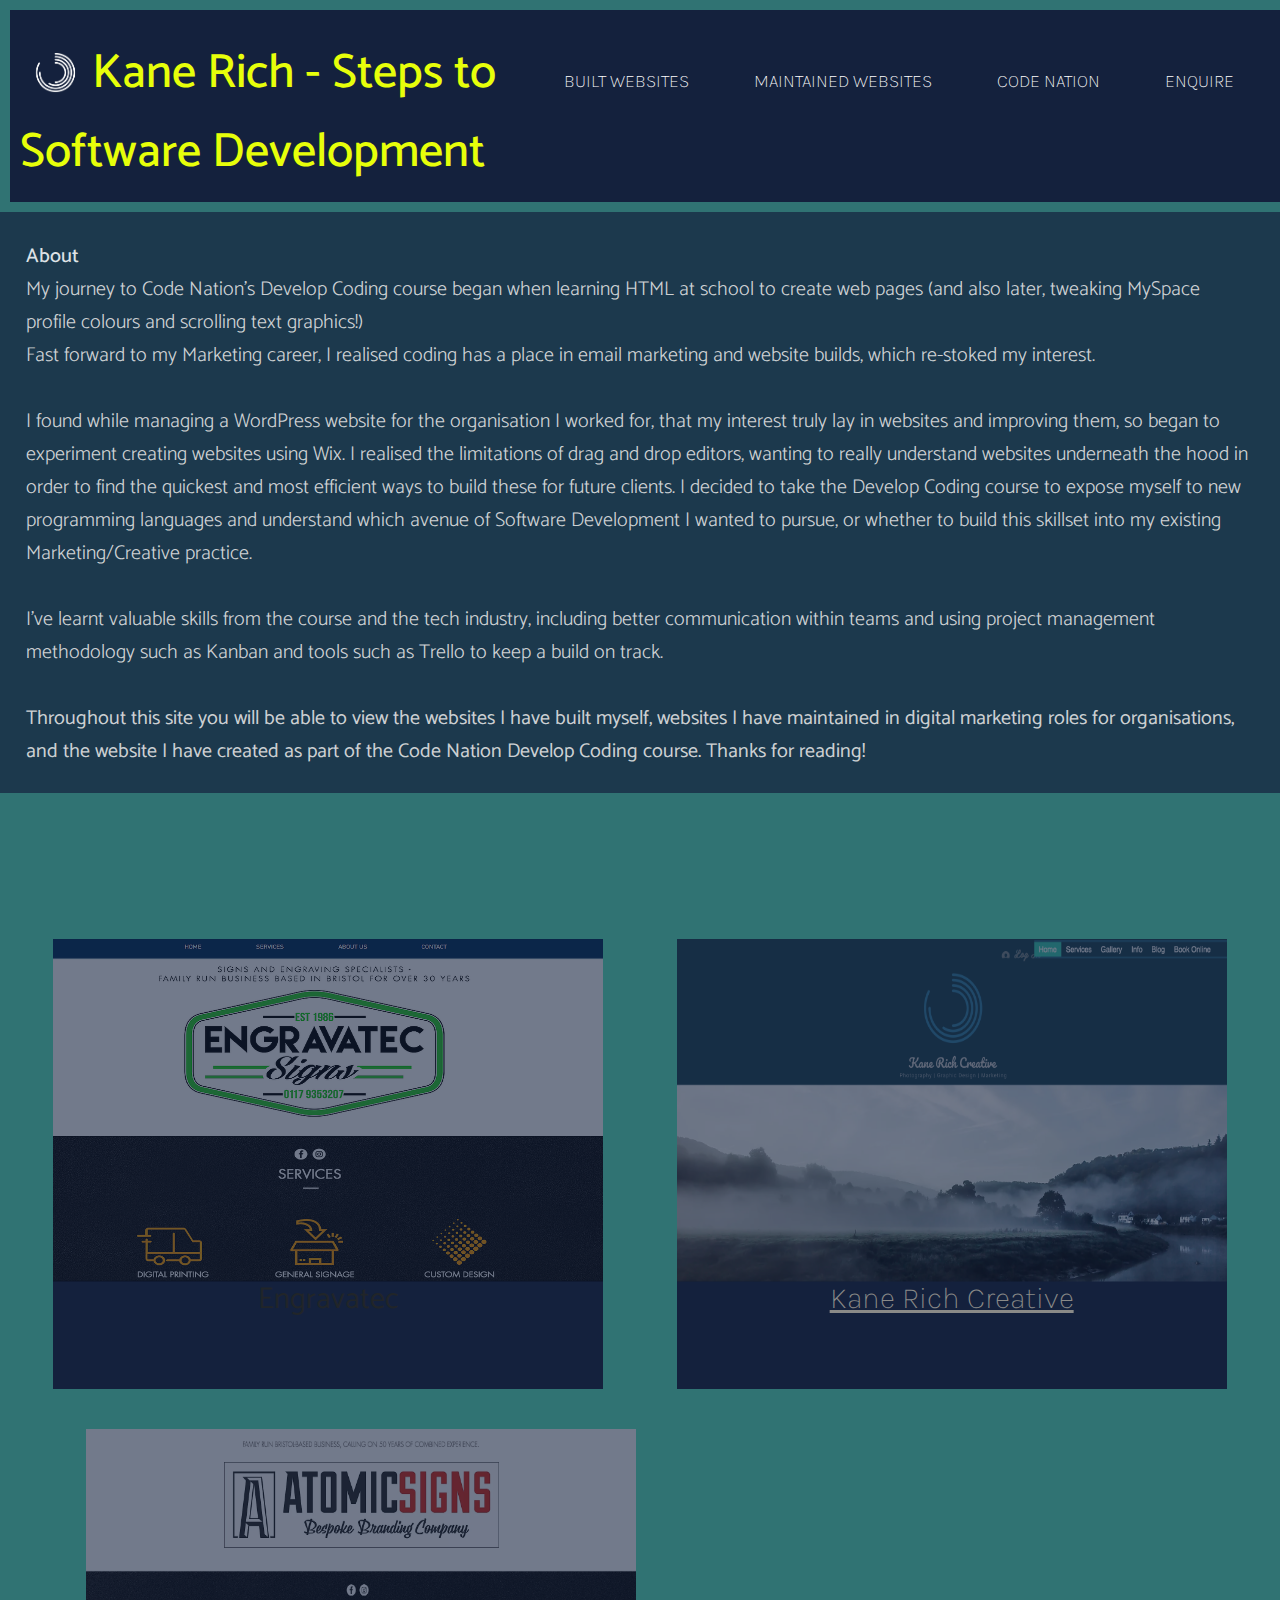
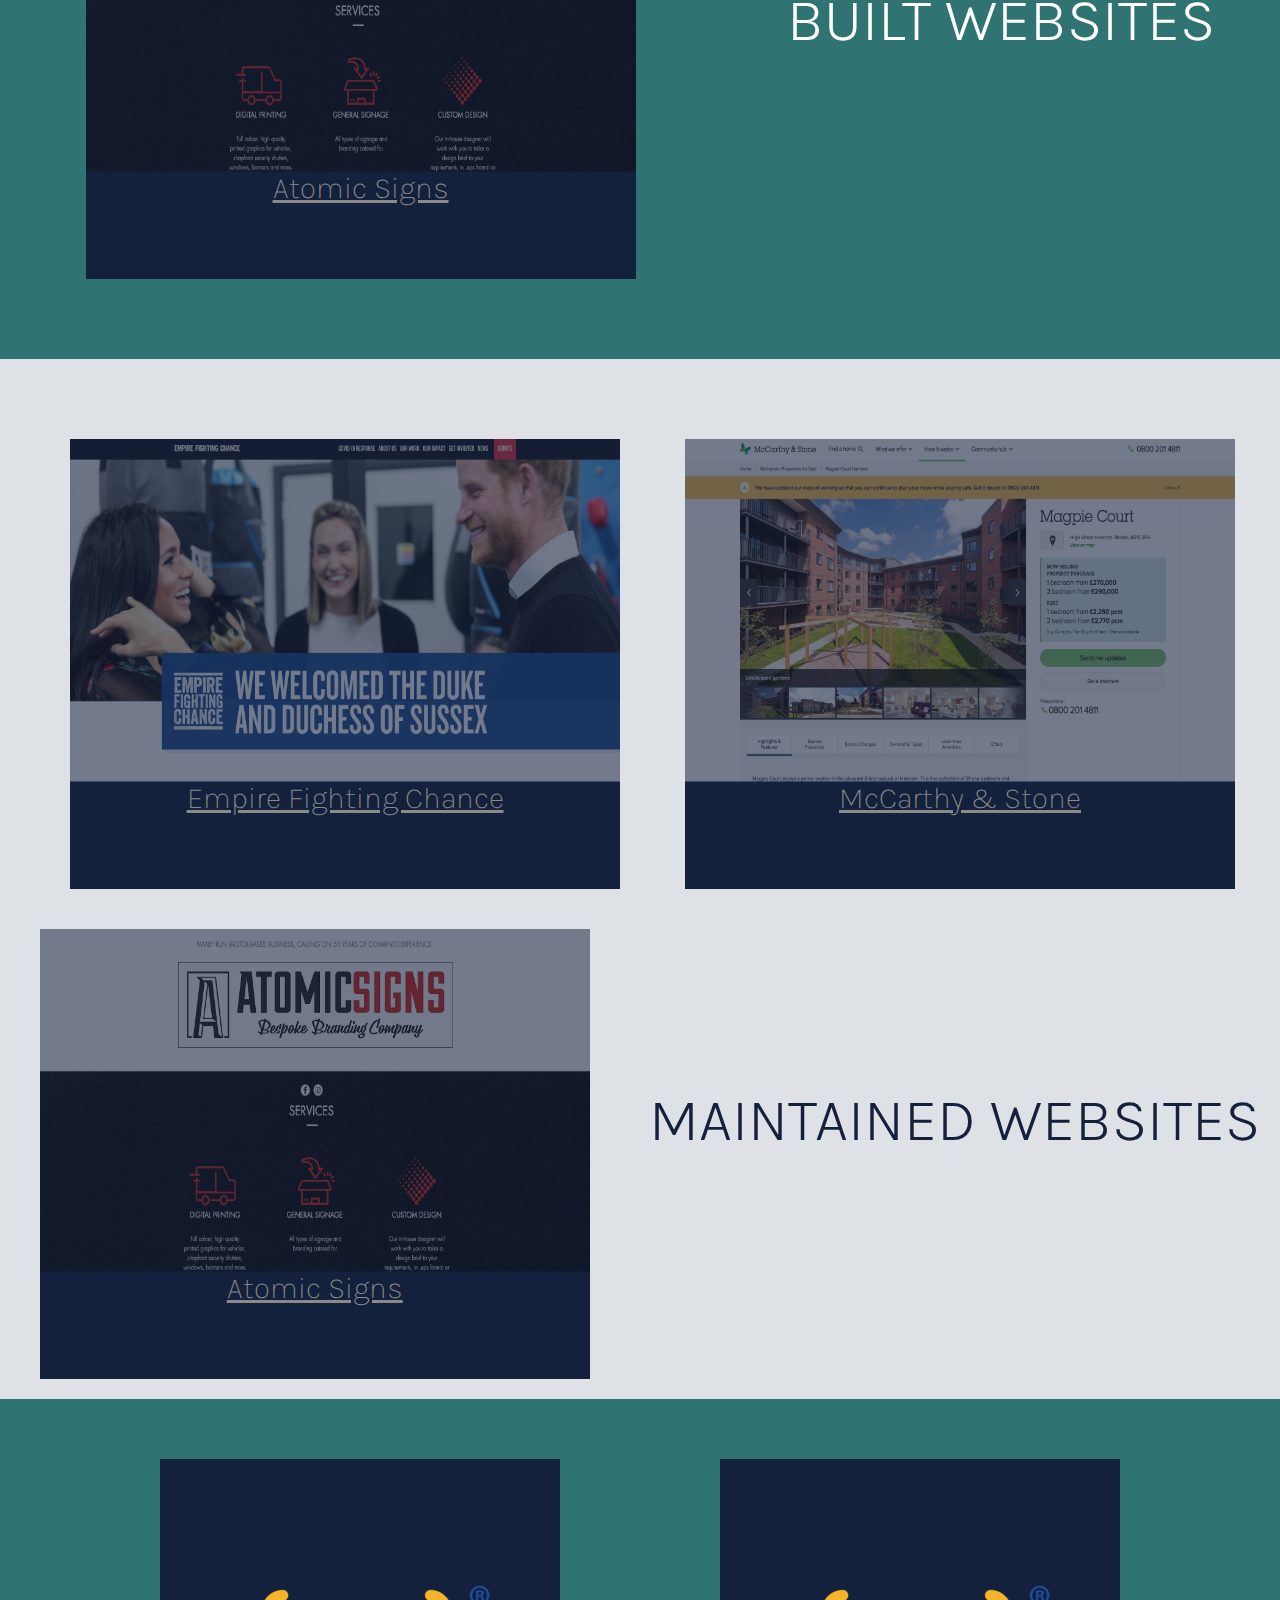
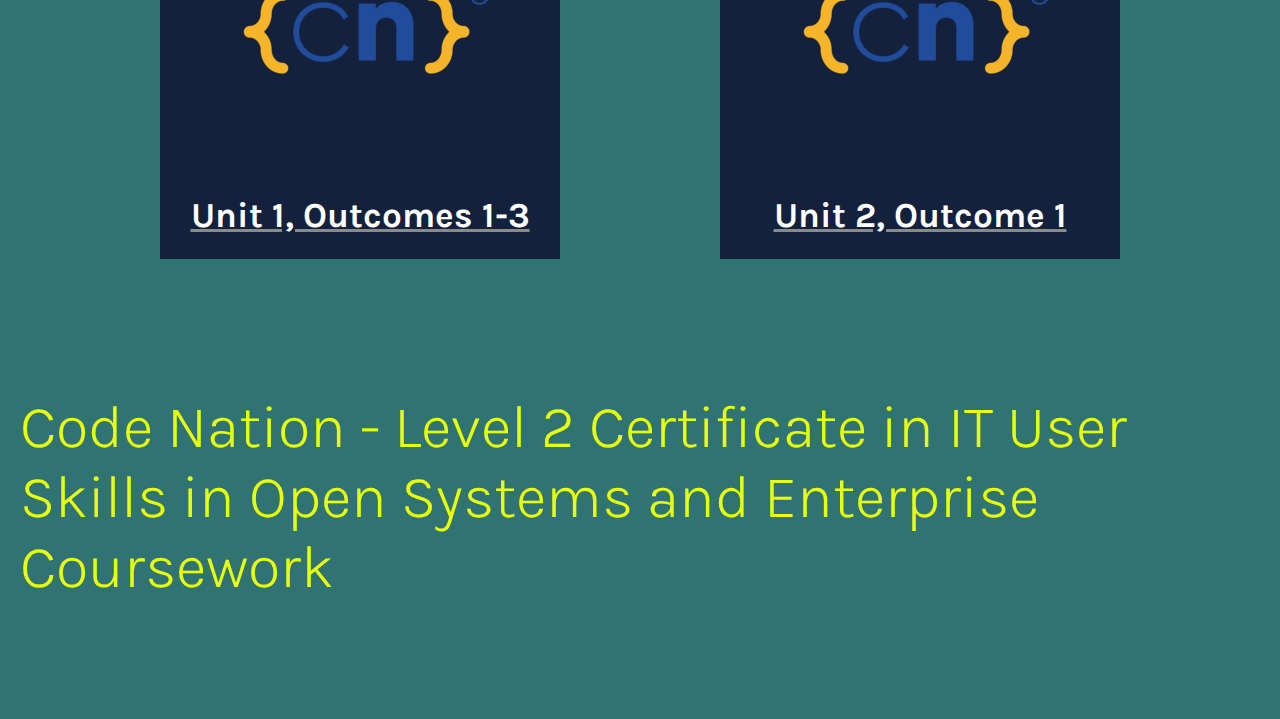
<file: index.html>
<!DOCTYPE html>
<html lang="en">
    <head>
        <meta charset="UTF-8">
        <meta name="viewport" content="width-device-width, initial-scale=1.0">
        <title>Kane Rich - Web Design Portfolio</title>
        <link rel="stylesheet" type="text/css" href="main.css">
        <link rel="stylesheet" type="text/css" href="queries.css">
    </head>
    <body>
        <header>
            <nav>
                <div class="row">
                    <ul class="main-nav js--main-nav">
                        <li><a href="#features">Built Websites</a></li>
                        <li><a href="#works">Maintained Websites</a></li>
                        <li><a href="#cities">Code Nation</a></li>
                        <li><a href=mailto:"kaneaaronrich@gmail.com">Enquire</a></li>
                    </ul>
                </div>
            </nav>
        </header>
                <div class="name-section">
                    <img src="logominusname.png" class="logo">
                        <h1>Kane Rich - Steps to Software Development</h1>
                </div>
        
    <div class="about-kane">
        <h2>About</h2>
            <p>My journey to Code Nation's Develop Coding course began when learning HTML at school to create web pages (and also later, tweaking MySpace profile colours and scrolling text graphics!) 
            <br>
            Fast forward to my Marketing career, I realised coding has a place in email marketing and website builds, which re-stoked my interest.</p>
            <br>
            <p>I found while managing a WordPress website for the organisation I worked for, that my interest truly lay in websites and improving them, so began to experiment creating websites using Wix. I realised the limitations of drag and drop editors, wanting to really understand websites underneath the hood in order to find the quickest and most efficient ways to build these for future clients. I decided to take the Develop Coding course to expose myself to new programming languages and understand which avenue of Software Development I wanted to pursue, or whether to build this skillset into my existing Marketing/Creative practice.</p>
            <br>
            <p>I've learnt valuable skills from the course and the tech industry, including better communication within teams and using project management methodology such as Kanban and tools such as Trello to keep a build on track.</p><br>
            <p><strong>Throughout this site you will be able to view the websites I have built myself, websites I have maintained in digital marketing roles for organisations, and the website I have created as part of the Code Nation Develop Coding course. Thanks for reading!</strong></p>
        </div>

        <section class="section-features js--section-features" id="features"><br><br>

    <div class="container">
        <div class="box box1 screengrab"><img src="engravatecscreenshot.png" alt="Screenshot of Engravatec website, built by Kane Rich">Engravatec</div>
        <div class="box box2 screengrab"><a href="https://www.kanerich.com"><img src="kanerichscreenshot.png" alt="Screenshot of Kane Rich Creative website built by Kane Rich">Kane Rich Creative</a></div>
        <div class="box box3 screengrab"><a href="https://www.atomicsigns.co.uk"><img src="atomicsignsscreenshot.png" alt="Screenshot of Atomic Signs website built by Kane Rich">Atomic Signs</a></div>
        <br><br>
        <div class="section-divider-text">BUILT WEBSITES<br><br></div>
    </div>
</section>


    
<div class="container-two"><section class="section-works" id="works"></section>
    <div class="box box4 screengrab"><a href="https://www.empirefightingchance.org"><img src="empirefightingchancescreenshot.png" alt="Screenshot of Empire Fighting Chance website, maintained by Kane Rich">Empire Fighting Chance</a></div>
    <div class="box box5 screengrab"><a href="https://www.mccarthyandstone.co.uk"><img src="mccarthyandstonescreenshot.png" alt="Screenshot of McCarthy & Stone website, some developments pages maintained by Kane Rich">McCarthy & Stone</a></div>
    <div class="box box6 screengrab"><a href="https://www.atomicsigns.co.uk"><img src="atomicsignsscreenshot.png" alt="Screenshot of Atomic Signs website, updated by Kane Rich">Atomic Signs</a></div>
    <br><br>
    <div class="maintained-divider-text">MAINTAINED WEBSITES<br><br></div>
    </div>
</section>

<section class="section-plans js--section-plans" id="cities">
<div class="container-three">
    <div class="box box1 screengrab2"><a href="coden_page1.html"><img src="codenation.png"><h3>Unit 1, Outcomes 1-3</h3></a></div>
    <div class="box box2 screengrab2"><a href="coden_page4.html"><img src="codenation.png"><h3>Unit 2, Outcome 1</h3></a></div>

    
    <div class="maintained-divider-text-small">Code Nation - Level 2 Certificate in IT User Skills in Open Systems and Enterprise<br>Coursework</div>
</div>
</section>
</body>
</html>
</file>
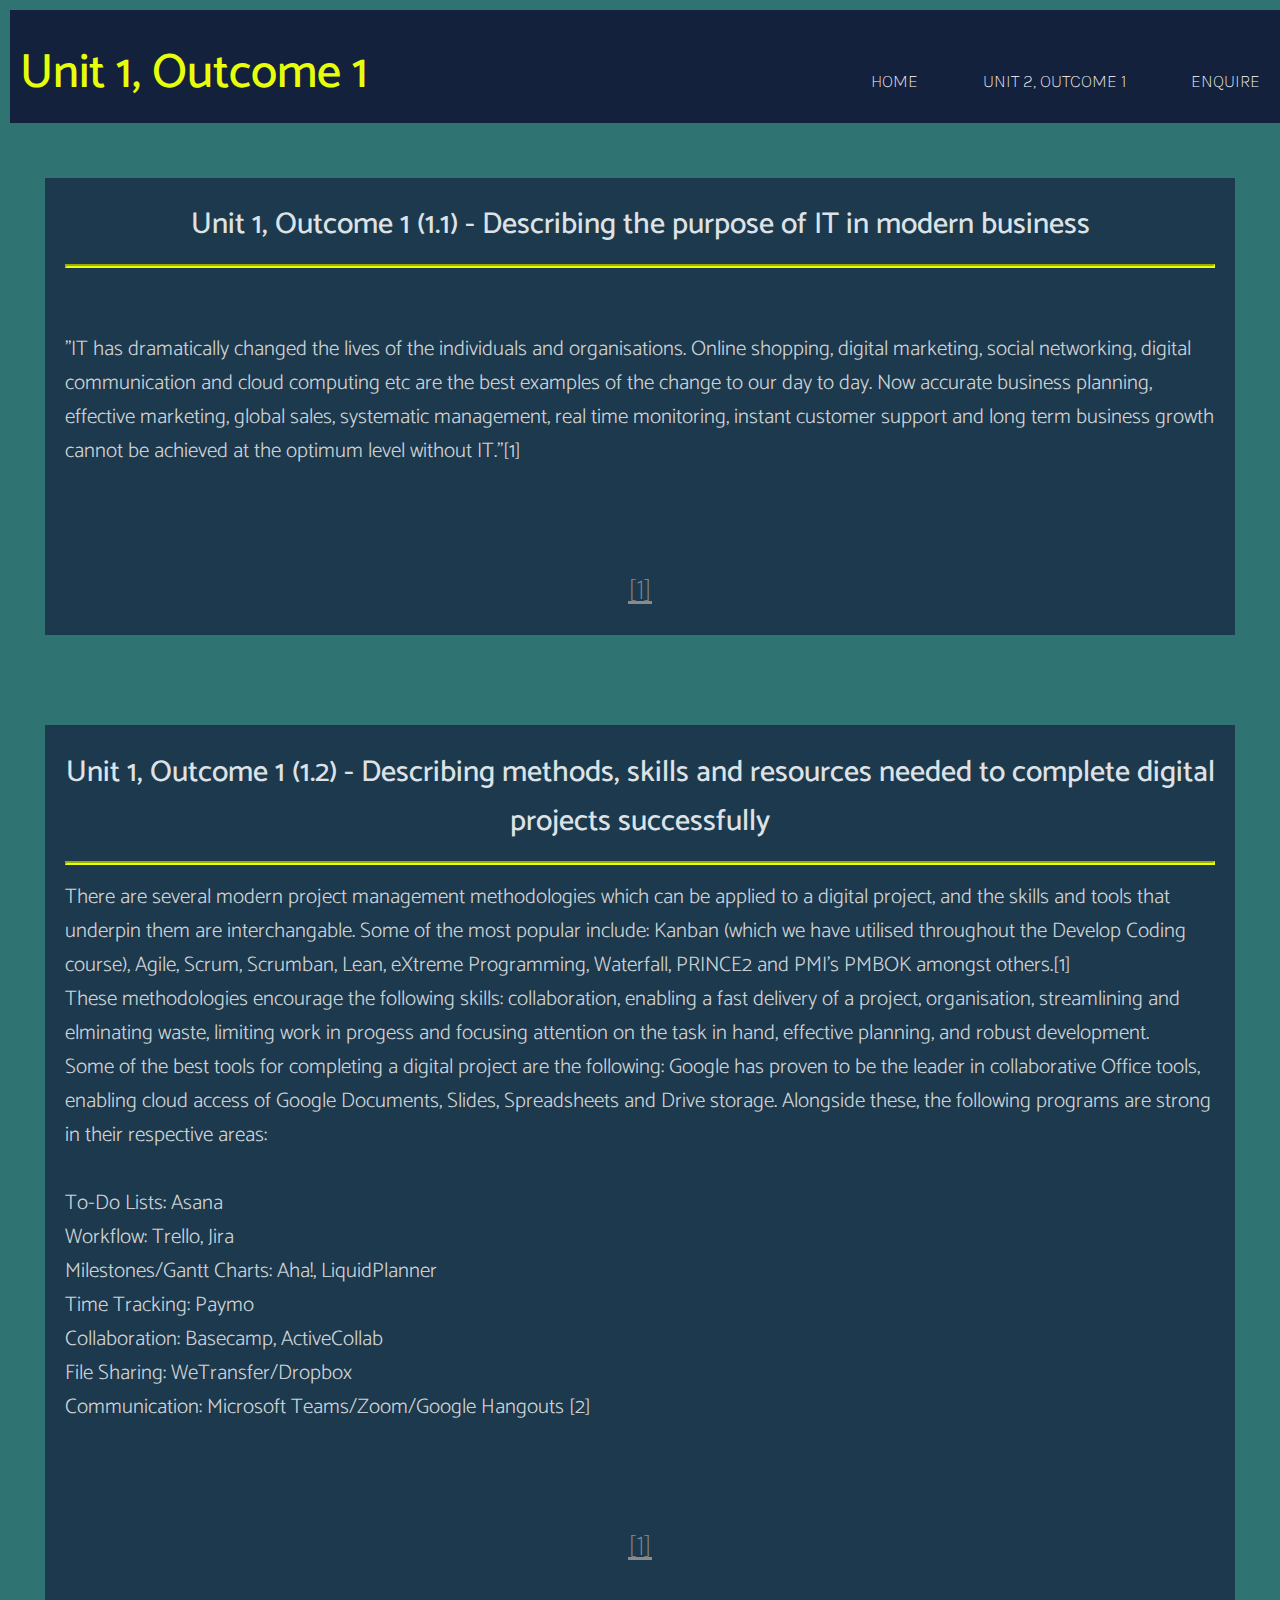
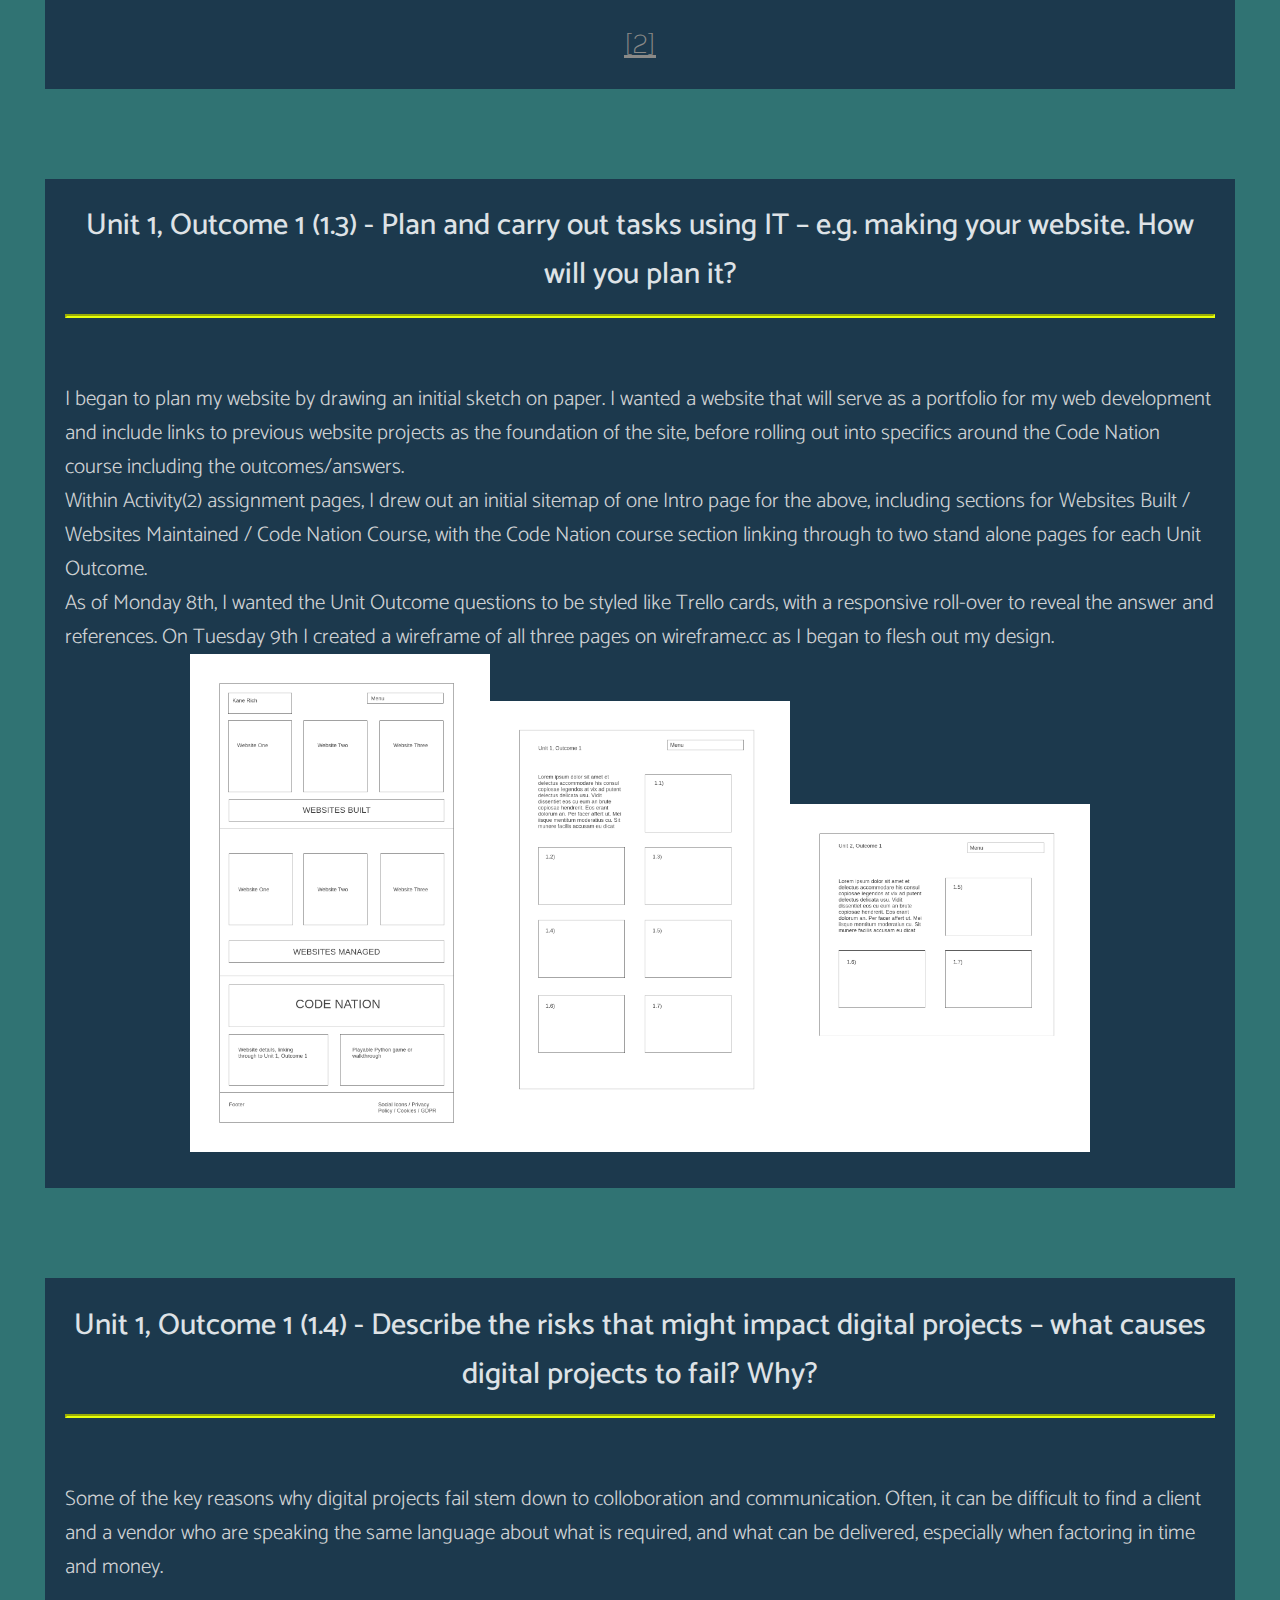
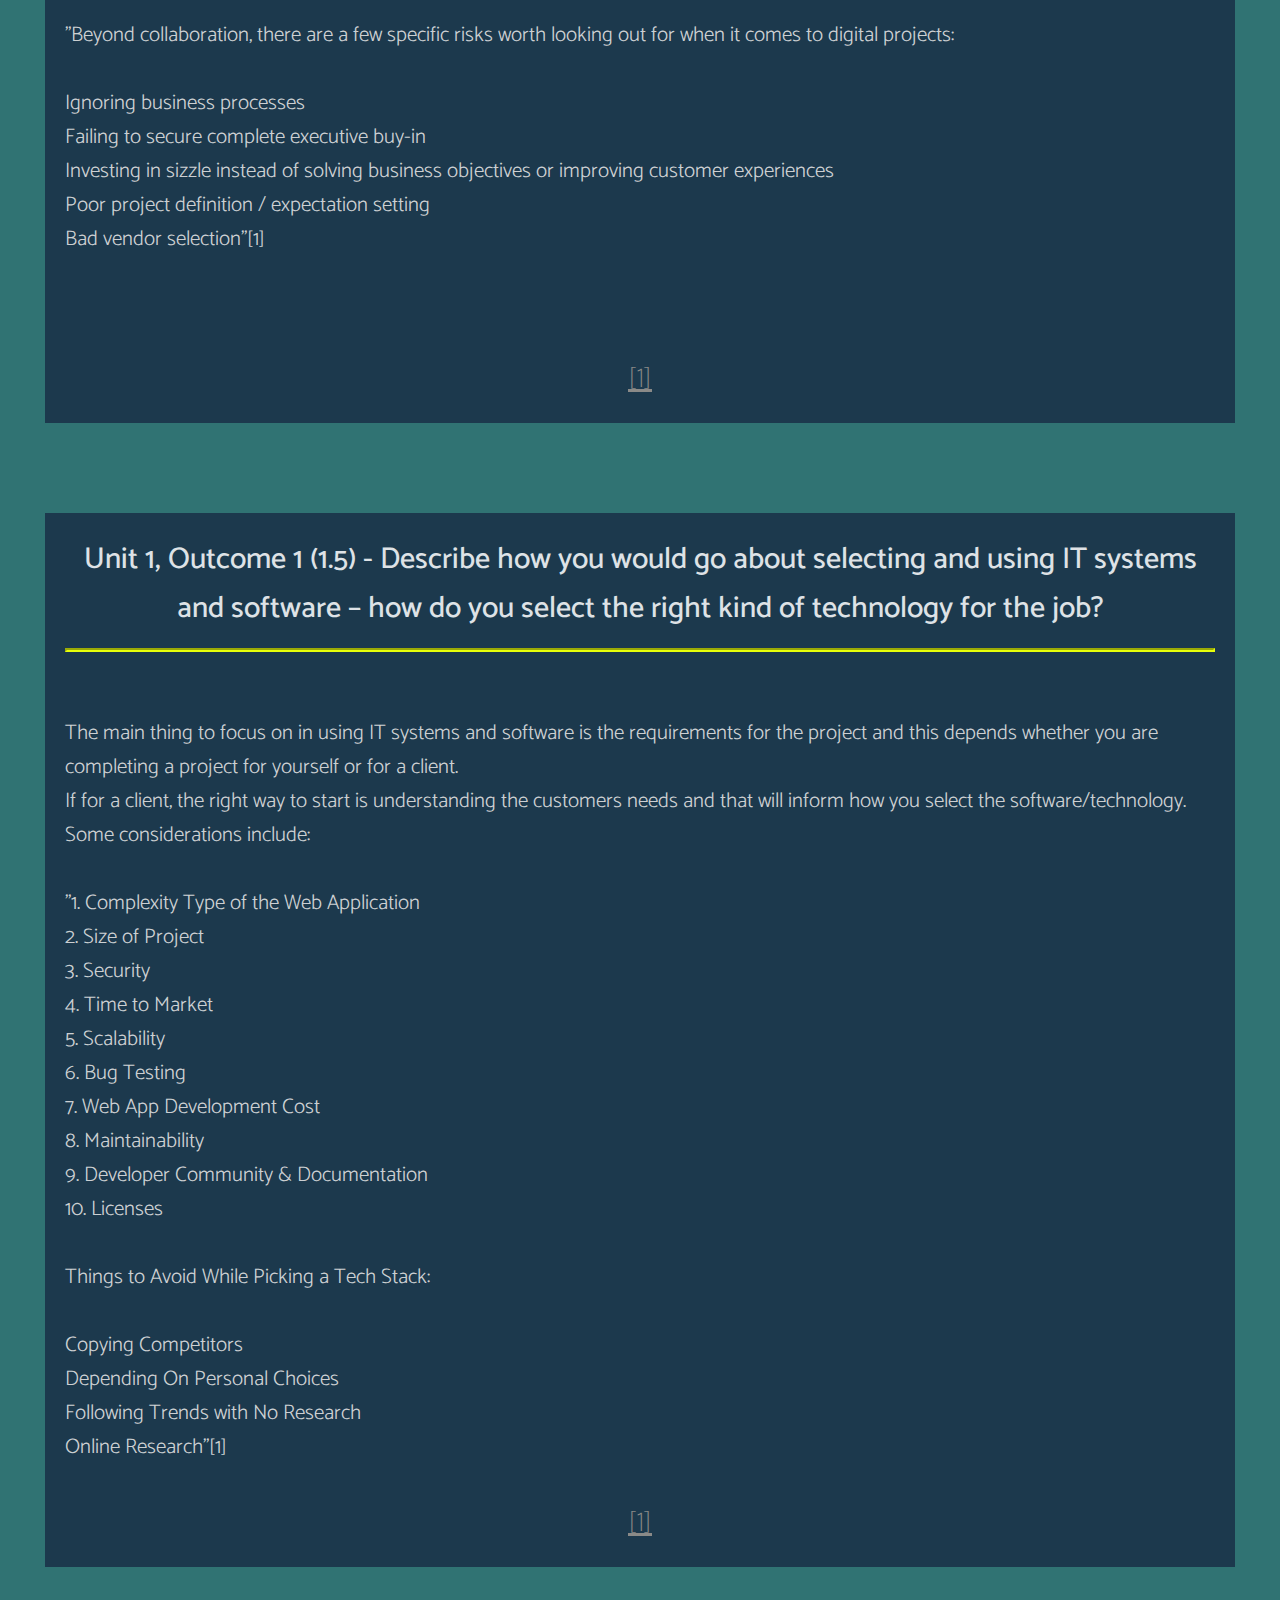
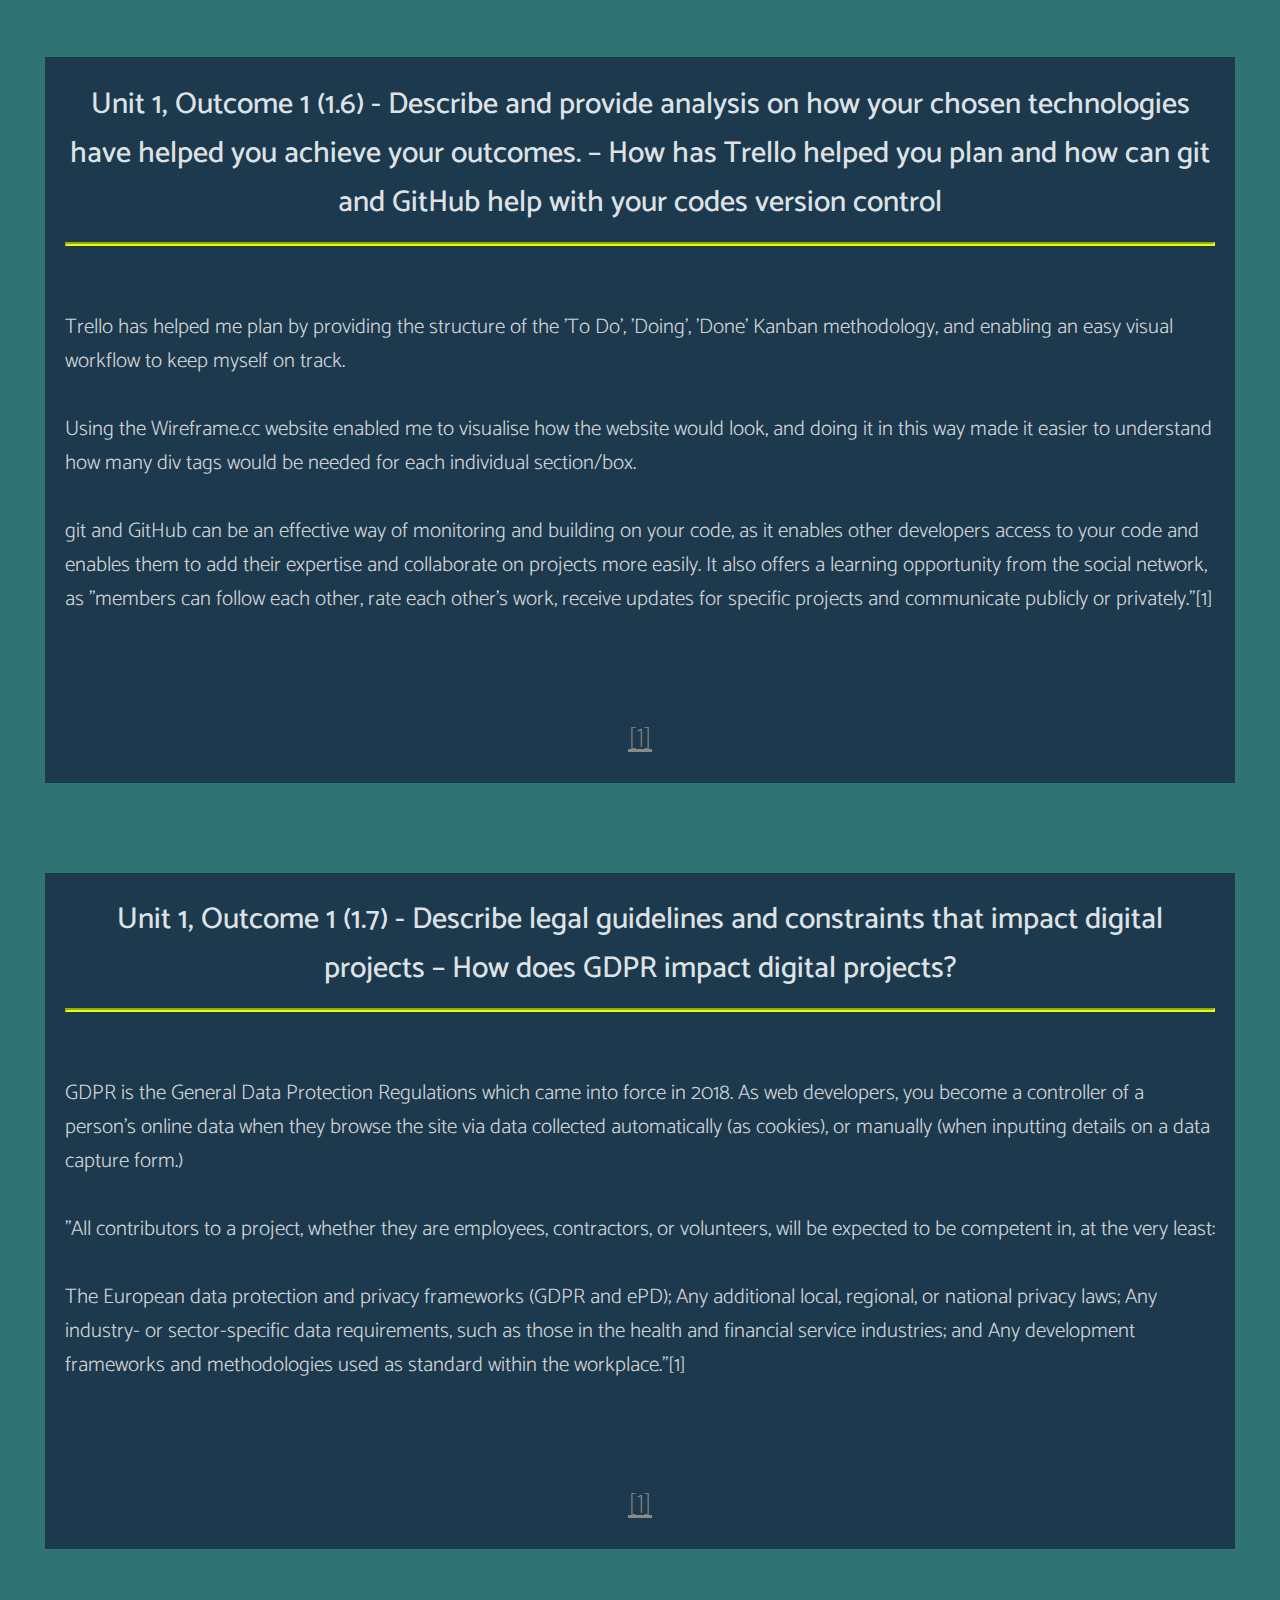
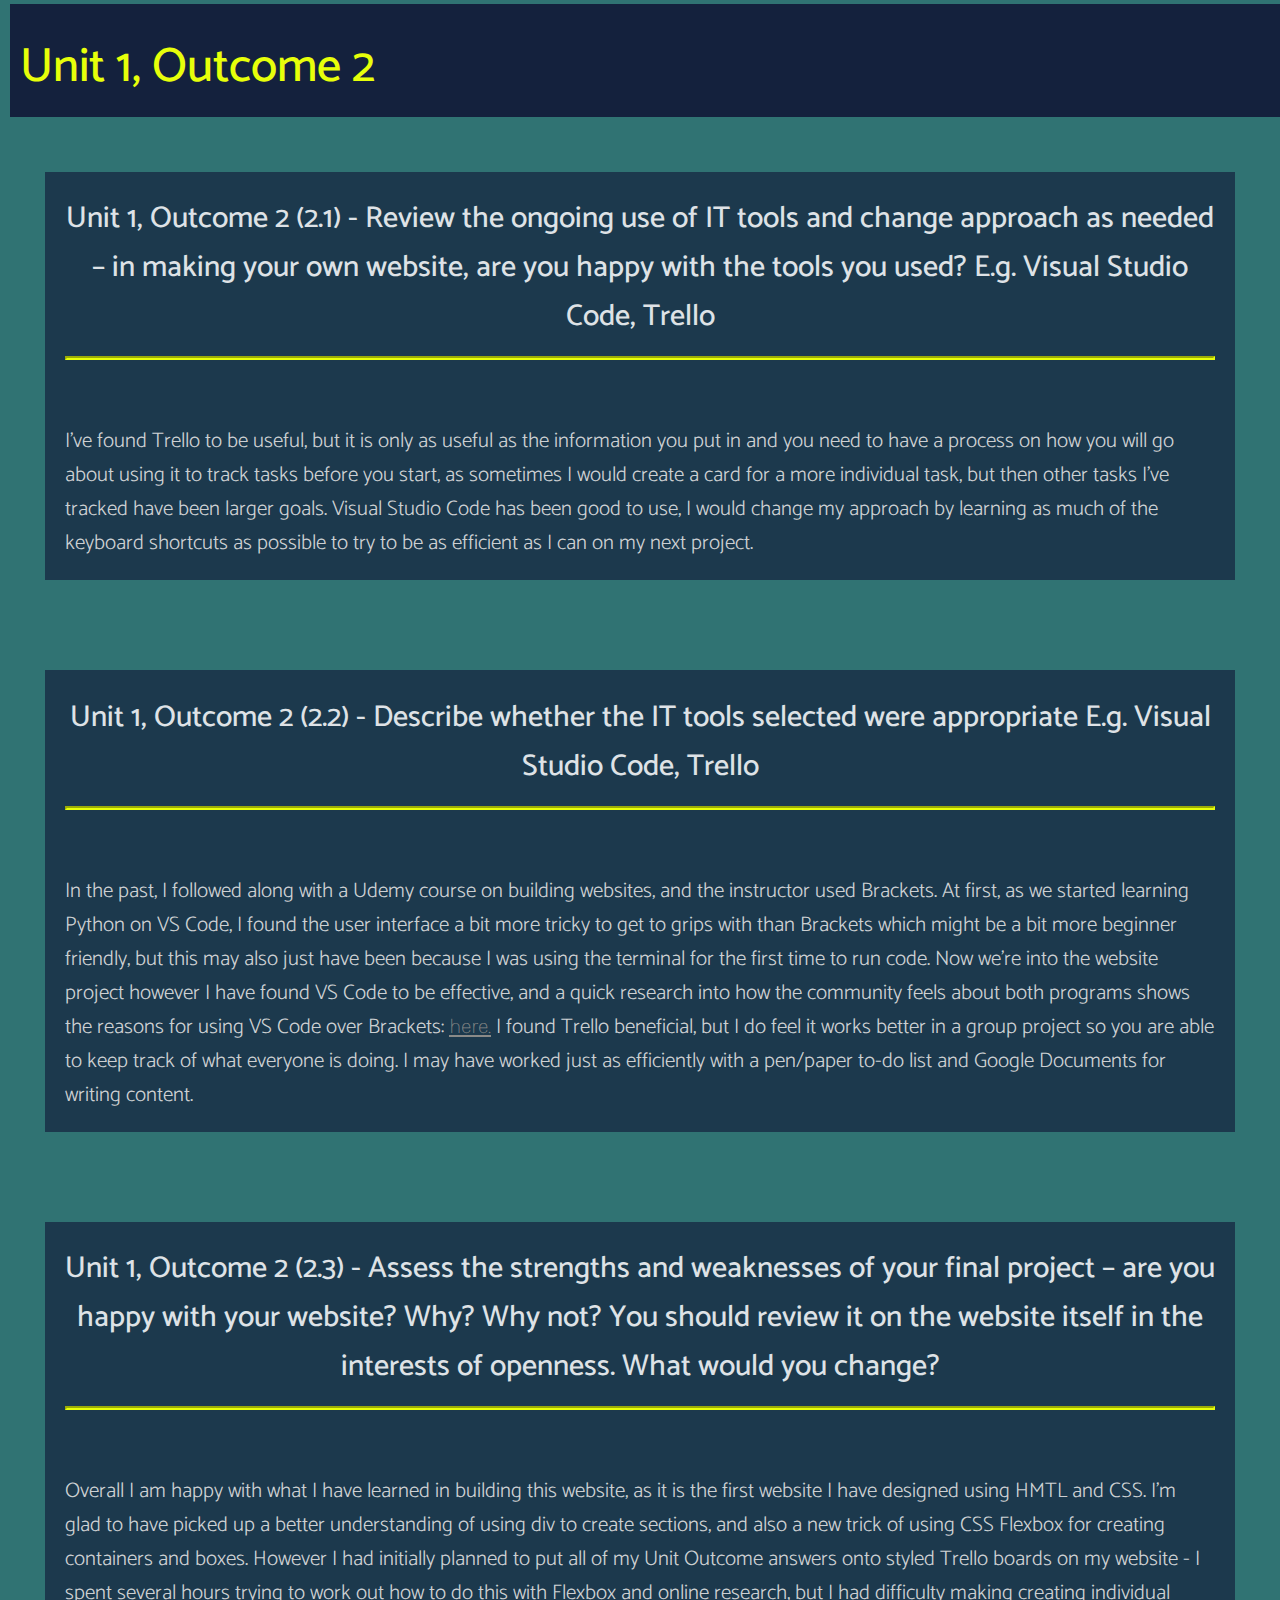
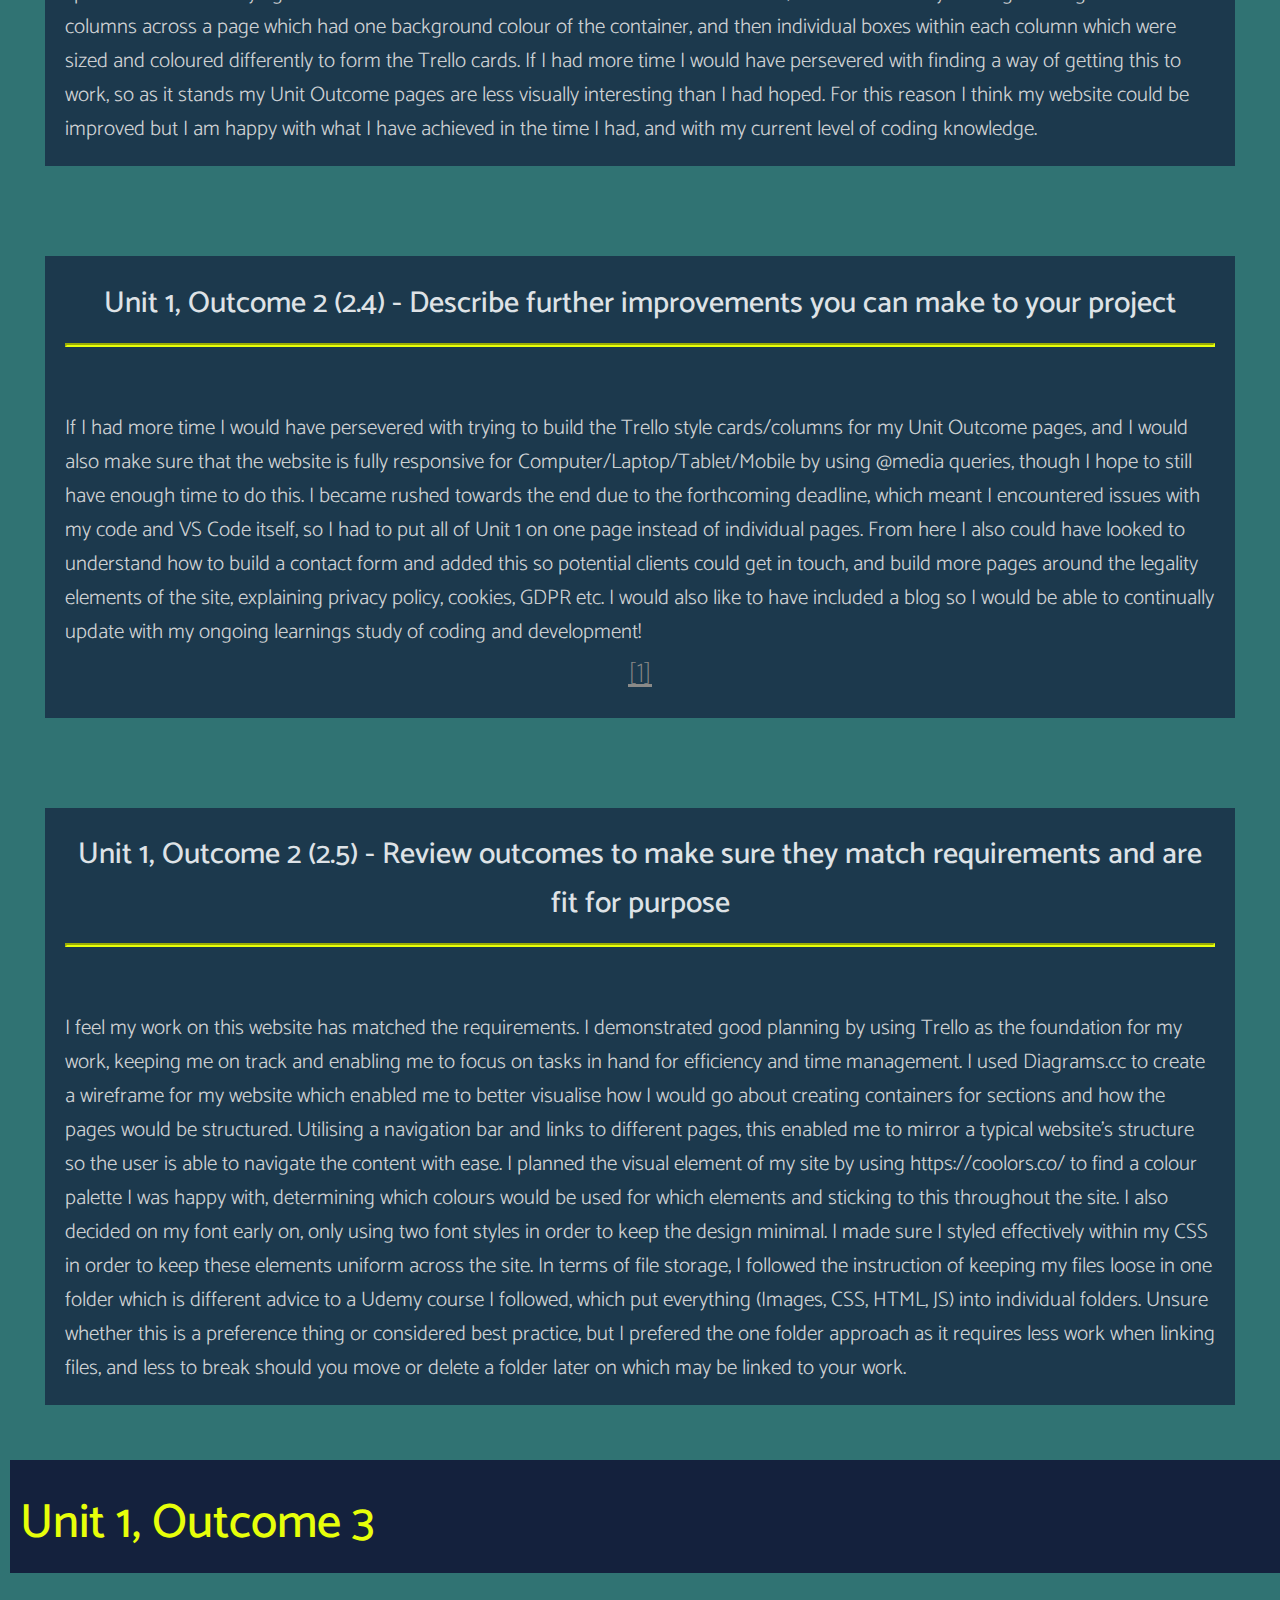
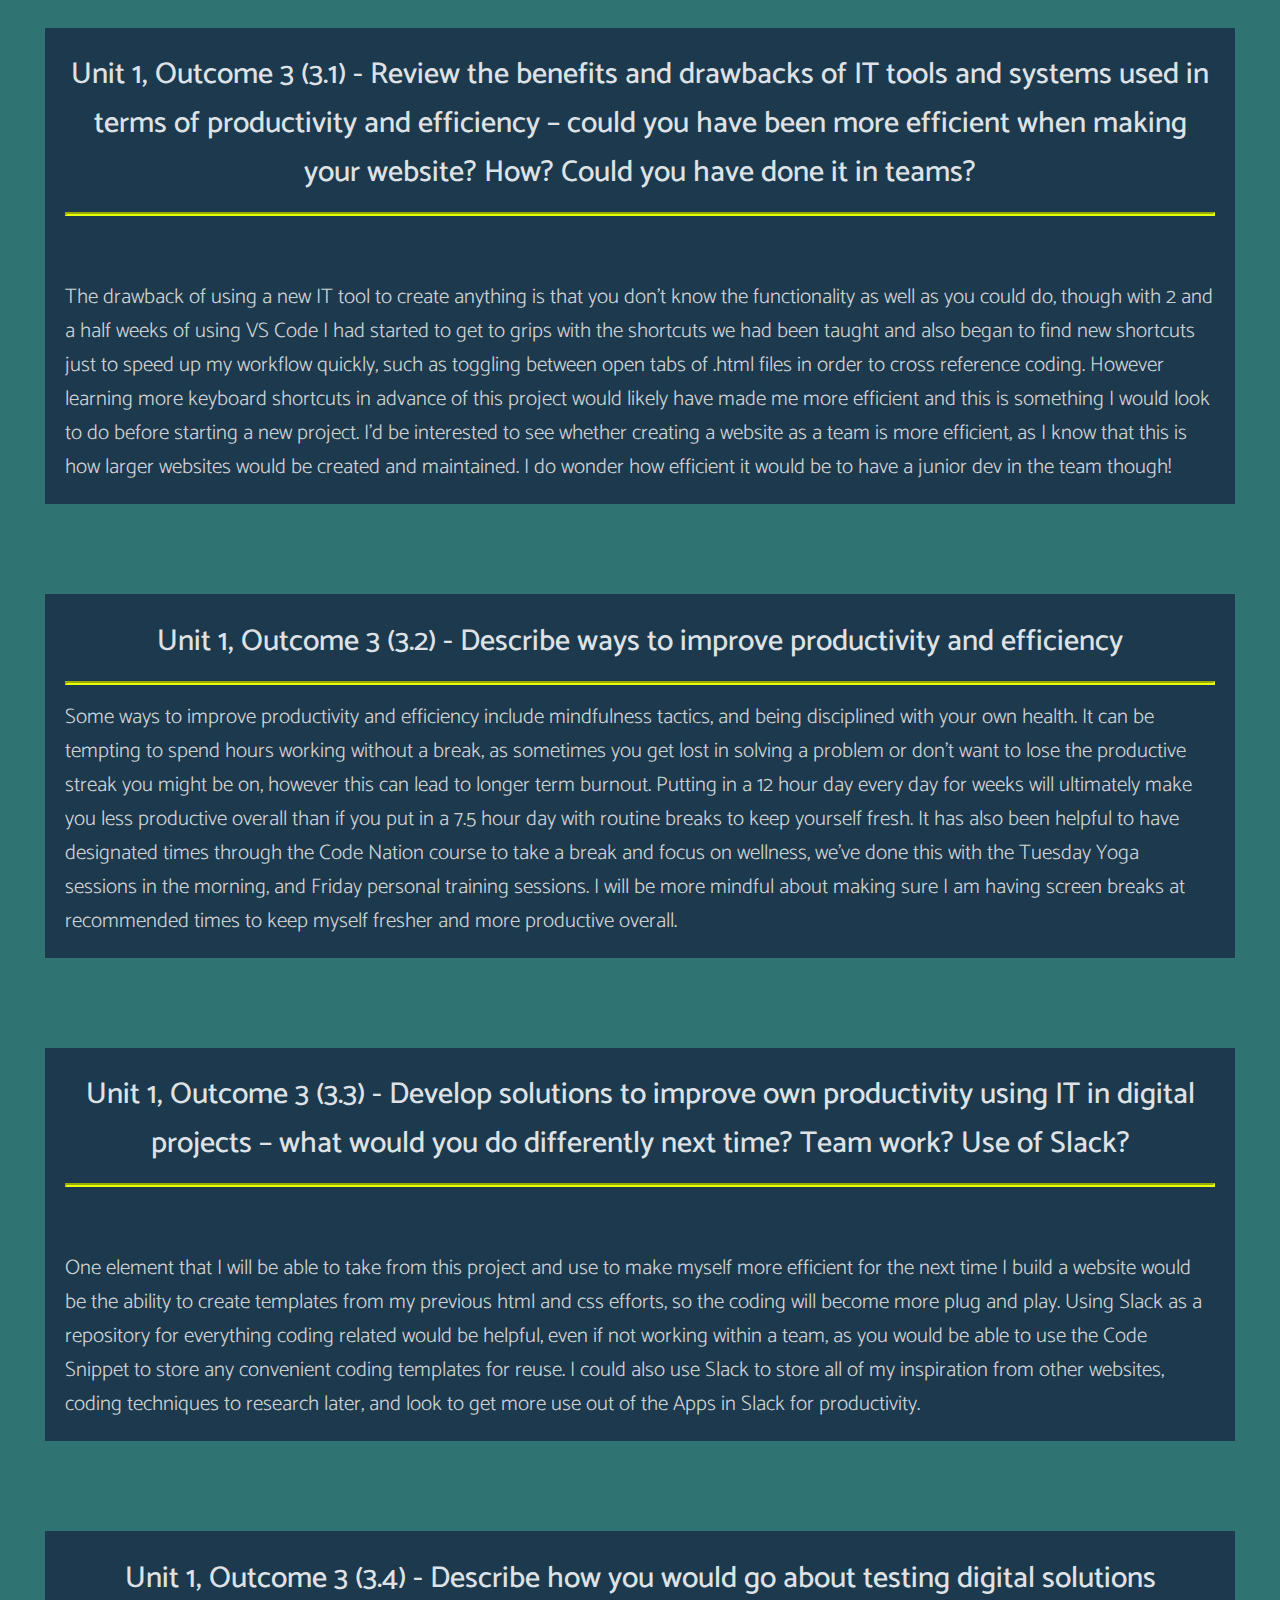
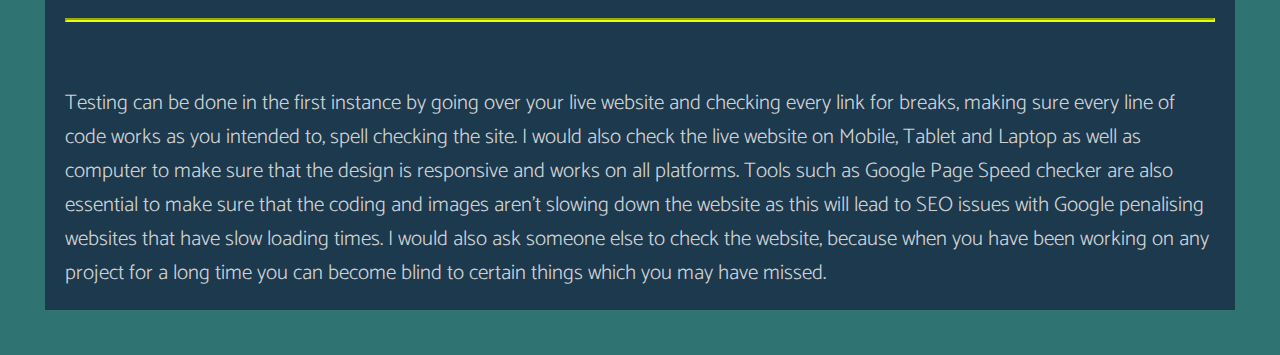
<file: coden_page1.html>
<!DOCTYPE html>
<html lang="en">
    <head>
        <meta charset="UTF-8">
        <title>Code Nation Coursework - Level 2 Certificate in IT User Skills in Open Systems and Enterprise - Unit 1, Outcome 1</title>
        <link rel="stylesheet" type="text/css" href="main.css">
    </head>
    <body>
        <header>
            <nav>
                <div class="row">
                    <ul class="main-nav js--main-nav">
                        <li><a href="index.html">Home</a></li>
                        <li><a href="coden_page4.html">Unit 2, Outcome 1</a></li>
                        <li><a href=mailto:"kaneaaronrich@gmail.com">Enquire</a></li>
                    </ul>
                </div>
            </nav>
        </header>
                <div class="name-section">
                    <h1>Unit 1, Outcome 1</h1>         
                </div>

        </header>
    </div>
        <div class="container">
            <div class="box box1">
                <h2>Unit 1, Outcome 1 (1.1) - Describing the purpose of IT in modern business</h2><hr><br>
                <p>"IT has dramatically changed the lives of the individuals and organisations. Online shopping, digital marketing, social networking, digital communication and cloud computing etc are the best examples of the change to our day to day. Now accurate business planning, effective marketing, global sales, systematic management, real time monitoring, instant customer support and long term business growth cannot be achieved at the optimum level without IT."[1]</p>
                <br><br><a href="https://www.linkedin.com/pulse/role-information-technology-business-success-abid-afzal-butt/">[1]</a></div>
            <div class="box box1">
                <h2>Unit 1, Outcome 1 (1.2) - Describing methods, skills and resources needed to complete digital projects successfully</h2><hr>
                <p>There are several modern project management methodologies which can be applied to a digital project, and the skills and tools that underpin them are interchangable. Some of the most popular include: Kanban (which we have utilised throughout the Develop Coding course), Agile, Scrum, Scrumban, Lean, eXtreme Programming, Waterfall, PRINCE2 and PMI's PMBOK amongst others.[1]</p>
                <p>These methodologies encourage the following skills: collaboration, enabling a fast delivery of a project, organisation, streamlining and elminating waste, limiting work in progess and focusing attention on the task in hand, effective planning, and robust development.</p>  
                <p>Some of the best tools for completing a digital project are the following: Google has proven to be the leader in collaborative Office tools, enabling cloud access of Google Documents, Slides, Spreadsheets and Drive storage. Alongside these, the following programs are strong in their respective areas:
                <br><br>To-Do Lists: Asana
                <br>Workflow: Trello, Jira
                <br>Milestones/Gantt Charts: Aha!, LiquidPlanner
                <br>Time Tracking: Paymo
                <br>Collaboration: Basecamp, ActiveCollab
                <br>File Sharing: WeTransfer/Dropbox
                <br>Communication: Microsoft Teams/Zoom/Google Hangouts [2]</p>
                <br><br>
                <a href="https://thedigitalprojectmanager.com/project-management-methodologies-made-simple/">[1]</a>
                <br><br>
                <a href="https://technologyadvice.com/blog/information-technology/5-of-the-best-project-management-tools-for-almost-any-task/">[2]</a>
            </div>
            <div class="box box1">
                <h2>Unit 1, Outcome 1 (1.3) - Plan and carry out tasks using IT – e.g. making your website. How will you plan it?</h2><hr><br>
                <p>      
                I began to plan my website by drawing an initial sketch on paper. I wanted a website that will serve as a portfolio for my web development and include links to previous website projects as the foundation of the site, before rolling out into specifics around the Code Nation course including the outcomes/answers.</p>
                <p>Within Activity(2) assignment pages, I drew out an initial sitemap of one Intro page for the above, including sections for Websites Built / Websites Maintained / Code Nation Course, with the Code Nation course section linking through to two stand alone pages for each Unit Outcome.</p>
                <p>As of Monday 8th, I wanted the Unit Outcome questions to be styled like Trello cards, with a responsive roll-over to reveal the answer and references.
                On Tuesday 9th I created a wireframe of all three pages on wireframe.cc as I began to flesh out my design.</p>
                <img src="1-Homepage.png" width="300px"><img src="2-Code-Nation-Page-1.png" width="300px"><img src="3-Code-Nation-Page-2.png" width="300px">
            </div>
            <div class="box box1">
                <h2>Unit 1, Outcome 1 (1.4) - Describe the risks that might impact digital projects – what causes digital projects to fail? Why?</h2><hr><br>
                <p>Some of the key reasons why digital projects fail stem down to colloboration and communication. Often, it can be difficult to find a client and a vendor who are speaking the same language about what is required, and what can be delivered, especially when factoring in time and money.<br><br>
                <p>"Beyond collaboration, there are a few specific risks worth looking out for when it comes to digital projects:
                    <br>
                    <br>Ignoring business processes
                    <br>Failing to secure complete executive buy-in
                    <br>Investing in sizzle instead of solving business objectives or improving customer experiences
                    <br>Poor project definition / expectation setting
                    <br>Bad vendor selection"[1]</p>
                    <br><br>
                    <a href="https://www.enginess.io/insights/why-digital-projects-fail">[1]</a>
            </div>
            <div class="box box1">
                <h2>Unit 1, Outcome 1 (1.5) - Describe how you would go about selecting and using IT systems and software – how do you select the right kind of technology for the job?</h2><hr><br>
                <p>The main thing to focus on in using IT systems and software is the requirements for the project and this depends whether you are completing a project for yourself or for a client.
                    <br>
                    If for a client, the right way to start is understanding the customers needs and that will inform how you select the software/technology.
                    <br>
                    Some considerations include:
                    <br>
                    <br>"1. Complexity Type of the Web Application
                    <br>2. Size of Project
                    <br>3. Security
                    <br>4. Time to Market
                    <br>5. Scalability
                    <br>6. Bug Testing
                    <br>7. Web App Development Cost
                    <br>8. Maintainability
                    <br>9. Developer Community & Documentation
                    <br>10. Licenses
                    <br><br>
                    Things to Avoid While Picking a Tech Stack:
                    <br>
                    <br>Copying Competitors
                    <br>Depending On Personal Choices
                    <br>Following Trends with No Research
                    <br>Online Research"[1]
                    <br><br></p>
                    <a href="https://www.mindinventory.com/blog/technology-stack-for-web-app-development/">[1]</a>
            </div>
            <div class="box box1">
                <h2>Unit 1, Outcome 1 (1.6) - Describe and provide analysis on how your chosen technologies have helped you achieve your outcomes. – How has Trello helped you plan and how can git and GitHub help with your codes version control</h2><hr><br>
                <p>Trello has helped me plan by providing the structure of the 'To Do', 'Doing', 'Done' Kanban methodology, and enabling an easy visual workflow to keep myself on track.
                    <br><br>
                    Using the Wireframe.cc website enabled me to visualise how the website would look, and doing it in this way made it easier to understand how many div tags would be needed for each individual section/box.
                    <br><br>
                    git and GitHub can be an effective way of monitoring and building on your code, as it enables other developers access to your code and enables them to add their expertise and collaborate on projects more easily. It also offers a learning opportunity from the social network, as "members can follow each other, rate each other's work, receive updates for specific projects and communicate publicly or privately."[1]</p>
                    <br><br>
                    <a href="https://searchitoperations.techtarget.com/definition/GitHub">[1]</a>
            </div>
            <div class="box box1">
                <h2>Unit 1, Outcome 1 (1.7) - Describe legal guidelines and constraints that impact digital projects – How does GDPR impact digital projects?</h2><hr><br>
                <p>
                    GDPR is the General Data Protection Regulations which came into force in 2018. As web developers, you become a controller of a person's online data when they browse the site via data collected automatically (as cookies), or manually (when inputting details on a data capture form.)
                <br><br>
                    "All contributors to a project, whether they are employees, contractors, or volunteers, will be expected to be competent in, at the very least:
                <br><br>  
                    The European data protection and privacy frameworks (GDPR and ePD);
                    Any additional local, regional, or national privacy laws;
                    Any industry- or sector-specific data requirements, such as those in the health and financial service industries; and
                    Any development frameworks and methodologies used as standard within the workplace."[1]</p>
                <br><br>    
                    <a href="https://www.smashingmagazine.com/2018/02/gdpr-for-web-developers/">[1]</a>
            </div>

            <div class="name-section">
                <h1>Unit 1, Outcome 2</h1>
            </div>
                <div class="container">
                    <div class="box box1">
                        <h2>Unit 1, Outcome 2 (2.1) - Review the ongoing use of IT tools and change approach as needed – in making your own website, are you happy with the tools you used? E.g. Visual Studio Code, Trello</h2><hr><br>
                        <p>I've found Trello to be useful, but it is only as useful as the information you put in and you need to have a process on how you will go about using it to track tasks before you start, as sometimes I would create a card for a more individual task, but then other tasks I've tracked have been larger goals.
        
                            Visual Studio Code has been good to use, I would change my approach by learning as much of the keyboard shortcuts as possible to try to be as efficient as I can on my next project.</p>
                    </div>
                    <div class="box box1">
                        <h2>Unit 1, Outcome 2 (2.2) - Describe whether the IT tools selected were appropriate E.g. Visual Studio Code, Trello</h2><hr><br>
                        <p>In the past, I followed along with a Udemy course on building websites, and the instructor used Brackets. At first, as we started learning Python on VS Code, I found the user interface a bit more tricky to get to grips with than Brackets which might be a bit more beginner friendly, but this may also just have been because I was using the terminal for the first time to run code.
        
                            Now we're into the website project however I have found VS Code to be effective, and a quick research into how the community feels about both programs shows the reasons for using VS Code over Brackets: <a href="https://www.slant.co/versus/52/5982/~brackets_vs_visual-studio-code">here.</a>
                            
                            I found Trello beneficial, but I do feel it works better in a group project so you are able to keep track of what everyone is doing. I may have worked just as efficiently with a pen/paper to-do list and Google Documents for writing content.</p>      
                        
                    </div>
                    <div class="box box1">
                        <h2>Unit 1, Outcome 2 (2.3) - Assess the strengths and weaknesses of your final project – are you happy with your website? Why? Why not? You should review it on the website itself in the interests of openness. What would you change?</h2><hr><br>
                        <p>Overall I am happy with what I have learned in building this website, as it is the first website I have designed using HMTL and CSS. I'm glad to have picked up a better understanding of using div to create sections, and also a new trick of using CSS Flexbox for creating containers and boxes.
        
                            However I had initially planned to put all of my Unit Outcome answers onto styled Trello boards on my website - I spent several hours trying to work out how to do this with Flexbox and online research, but I had difficulty making creating individual columns across a page which had one background colour of the container, and then individual boxes within each column which were sized and coloured differently to form the Trello cards.
                            
                            If I had more time I would have persevered with finding a way of getting this to work, so as it stands my Unit Outcome pages are less visually interesting than I had hoped. For this reason I think my website could be improved but I am happy with what I have achieved in the time I had, and with my current level of coding knowledge.</p>
                    </div>
                    <div class="box box1">
                        <h2>Unit 1, Outcome 2 (2.4) - Describe further improvements you can make to your project</h2><hr><br>
                        <p>If I had more time I would have persevered with trying to build the Trello style cards/columns for my Unit Outcome pages, and I would also make sure that the website is fully responsive for Computer/Laptop/Tablet/Mobile by using @media queries, though I hope to still have enough time to do this.

                        I became rushed towards the end due to the forthcoming deadline, which meant I encountered issues with my code and VS Code itself, so I had to put all of Unit 1 on one page instead of individual pages.
        
                            From here I also could have looked to understand how to build a contact form and added this so potential clients could get in touch, and build more pages around the legality elements of the site, explaining privacy policy, cookies, GDPR etc.
                            
                            I would also like to have included a blog so I would be able to continually update with my ongoing learnings study of coding and development!</p>
                            <a href="https://www.mindinventory.com/blog/technology-stack-for-web-app-development/">[1]</a>
                    </div>
                    <div class="box box1">
                        <h2>Unit 1, Outcome 2 (2.5) - Review outcomes to make sure they match requirements and are fit for purpose</h2><hr><br>
                        <p>I feel my work on this website has matched the requirements. I demonstrated good planning by using Trello as the foundation for my work, keeping me on track and enabling me to focus on tasks in hand for efficiency and time management. I used Diagrams.cc to create a wireframe for my website which enabled me to better visualise how I would go about creating containers for sections and how the pages would be structured.
        
                            Utilising a navigation bar and links to different pages, this enabled me to mirror a typical website's structure so the user is able to navigate the content with ease.
                            
                            I planned the visual element of my site by using https://coolors.co/ to find a colour palette I was happy with, determining which colours would be used for which elements and sticking to this throughout the site. I also decided on my font early on, only using two font styles in order to keep the design minimal. I made sure I styled effectively within my CSS in order to keep these elements uniform across the site.
                            
                            In terms of file storage, I followed the instruction of keeping my files loose in one folder which is different advice to a Udemy course I followed, which put everything (Images, CSS, HTML, JS) into individual folders. Unsure whether this is a preference thing or considered best practice, but I prefered the one folder approach as it requires less work when linking files, and less to break should you move or delete a folder later on which may be linked to your work.</p>
                    </div>
                    <div class="name-section">
                        <h1>Unit 1, Outcome 3</h1>
            </div>
                <div class="container">
                    <div class="box box1">
                        <h2>Unit 1, Outcome 3 (3.1) - Review the benefits and drawbacks of IT tools and systems used in terms of productivity and efficiency – could you have been more efficient when making your website? How? Could you have done it in teams?</h2><hr><br>
                        <p>The drawback of using a new IT tool to create anything is that you don't know the functionality as well as you could do, though with 2 and a half weeks of using VS Code I had started to get to grips with the shortcuts we had been taught and also began to find new shortcuts just to speed up my workflow quickly, such as toggling between open tabs of .html files in order to cross reference coding.

                            However learning more keyboard shortcuts in advance of this project would likely have made me more efficient and this is something I would look to do before starting a new project.
                            
                            I'd be interested to see whether creating a website as a team is more efficient, as I know that this is how larger websites would be created and maintained. I do wonder how efficient it would be to have a junior dev in the team though!</p>
                    </div>
                    <div class="box box1">
                        <h2>Unit 1, Outcome 3 (3.2) - Describe ways to improve productivity and efficiency</h2><hr>
                        <p>Some ways to improve productivity and efficiency include mindfulness tactics, and being disciplined with your own health. It can be tempting to spend hours working without a break, as sometimes you get lost in solving a problem or don't want to lose the productive streak you might be on, however this can lead to longer term burnout. Putting in a 12 hour day every day for weeks will ultimately make you less productive overall than if you put in a 7.5 hour day with routine breaks to keep yourself fresh.

                            It has also been helpful to have designated times through the Code Nation course to take a break and focus on wellness, we've done this with the Tuesday Yoga sessions in the morning, and Friday personal training sessions.
                            
                            I will be more mindful about making sure I am having screen breaks at recommended times to keep myself fresher and more productive overall.</p>
                    </div>
                    <div class="box box1">
                        <h2>Unit 1, Outcome 3 (3.3) - Develop solutions to improve own productivity using IT in digital projects – what would you do differently next time? Team work? Use of Slack?</h2><hr><br>
                        <p>One element that I will be able to take from this project and use to make myself more efficient for the next time I build a website would be the ability to create templates from my previous html and css efforts, so the coding will become more plug and play.

                            Using Slack as a repository for everything coding related would be helpful, even if not working within a team, as you would be able to use the Code Snippet to store any convenient coding templates for reuse. I could also use Slack to store all of my inspiration from other websites, coding techniques to research later, and look to get more use out of the Apps in Slack for productivity.</p>
                    </div>
                    <div class="box box1">
                        <h2>Unit 1, Outcome 3 (3.4) - Describe how you would go about testing digital solutions</h2><hr><br>
                        <p>Testing can be done in the first instance by going over your live website and checking every link for breaks, making sure every line of code works as you intended to, spell checking the site.

                            I would also check the live website on Mobile, Tablet and Laptop as well as computer to make sure that the design is responsive and works on all platforms.
                            
                            Tools such as Google Page Speed checker are also essential to make sure that the coding and images aren't slowing down the website as this will lead to SEO issues with Google penalising websites that have slow loading times.
                            
                            I would also ask someone else to check the website, because when you have been working on any project for a long time you can become blind to certain things which you may have missed.</p>
                    </div>


</body>
</html>
</file>
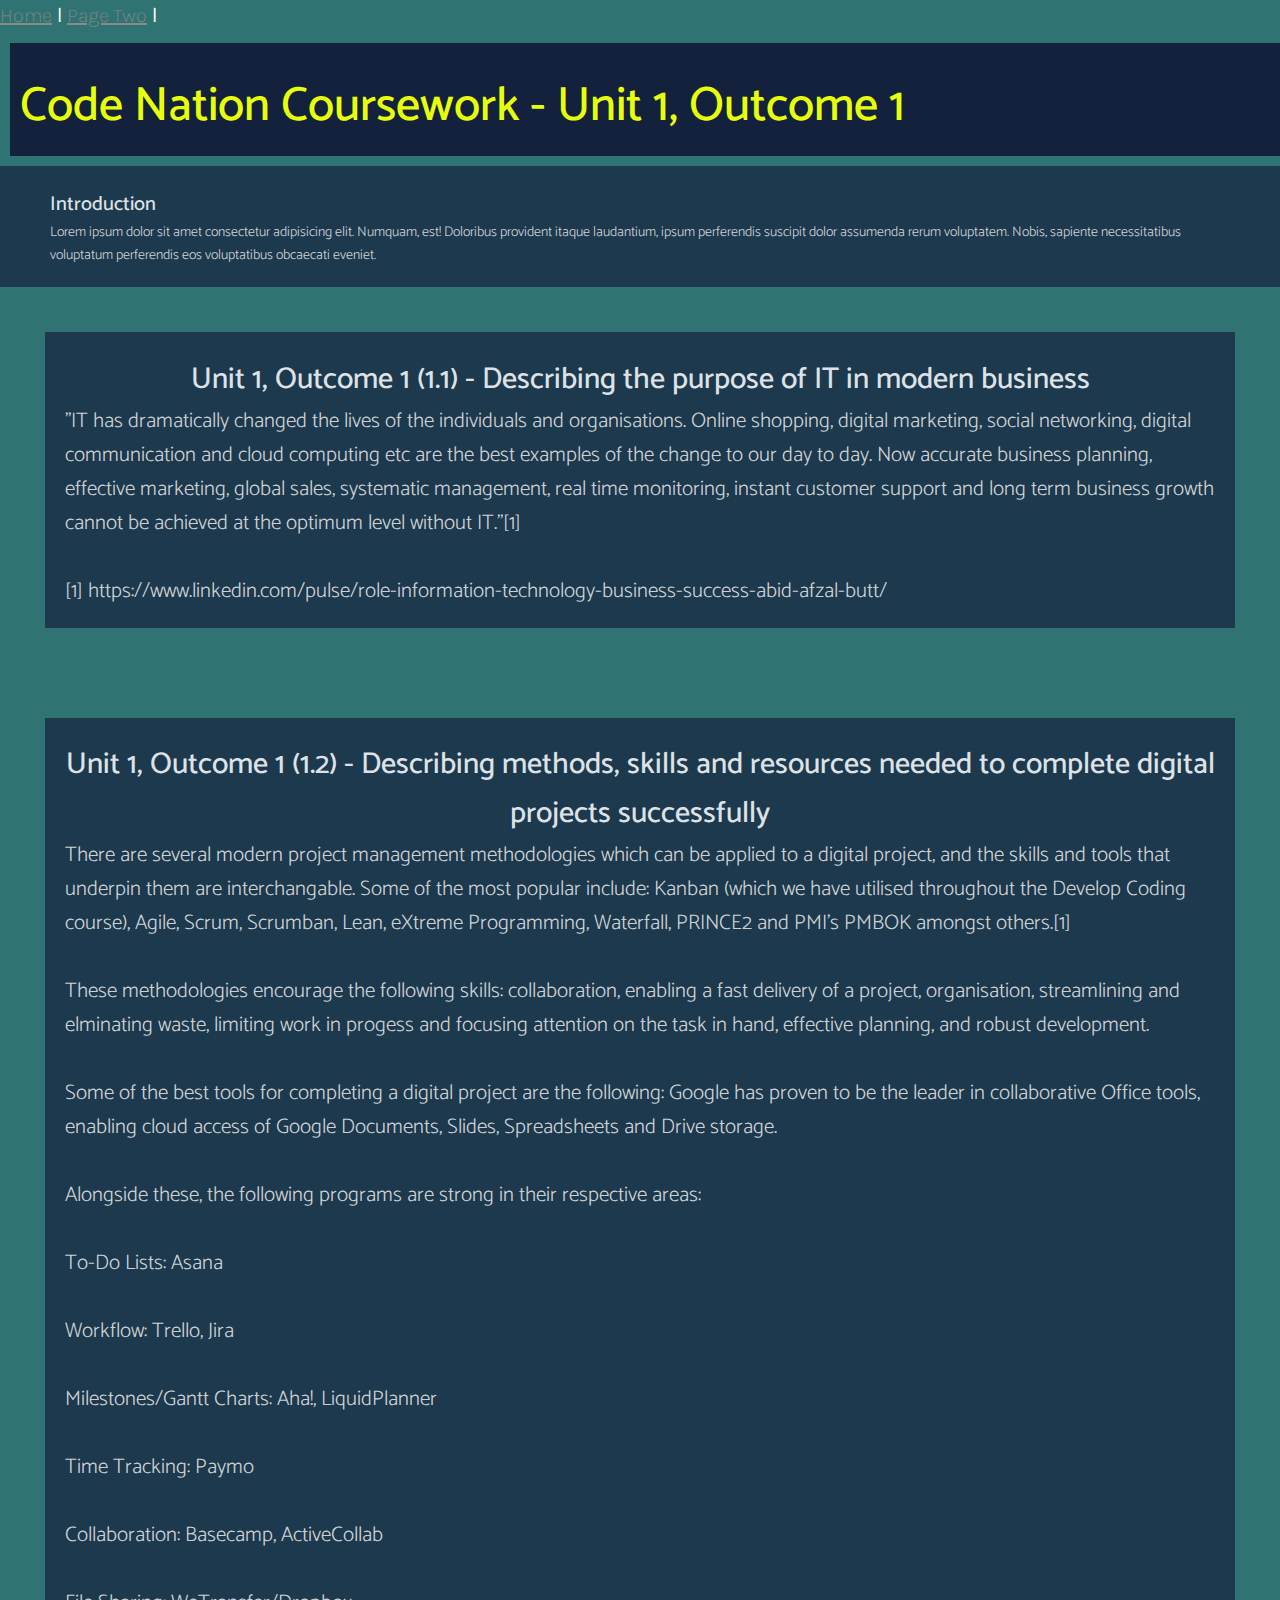
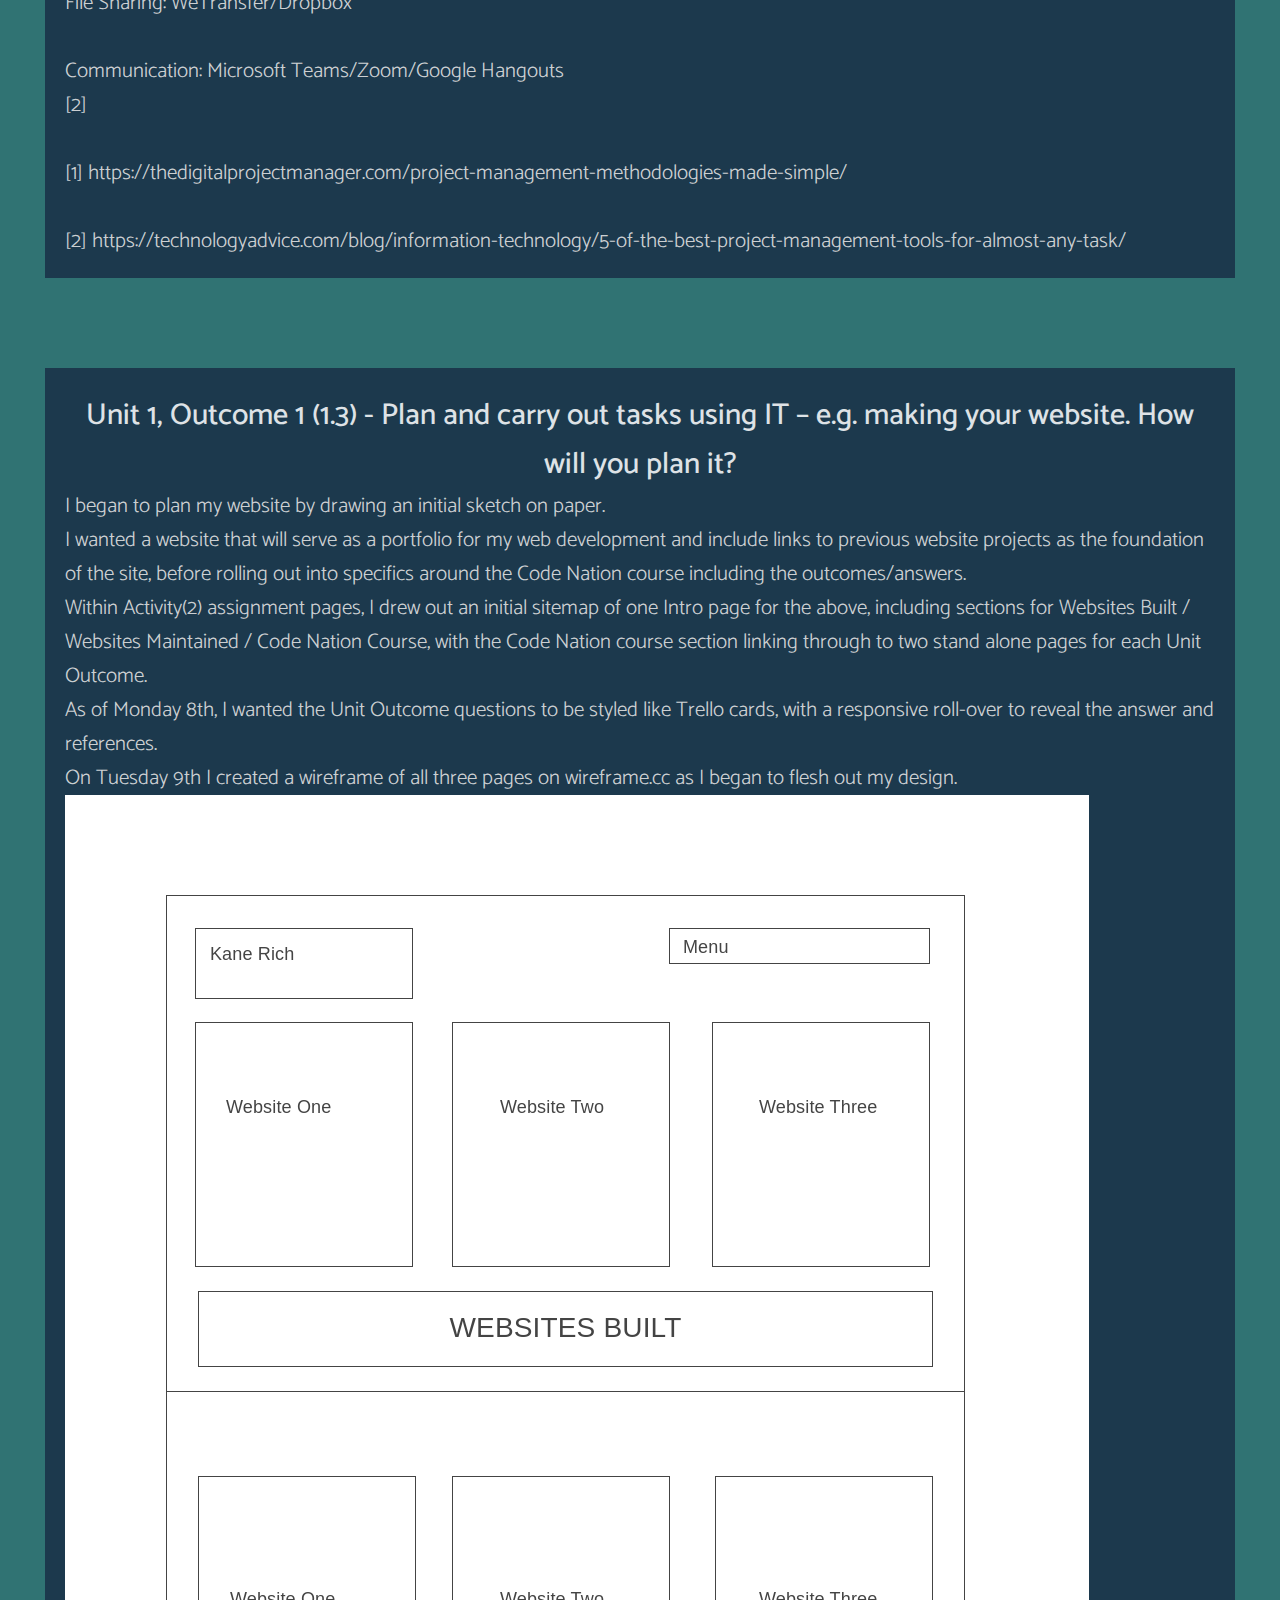
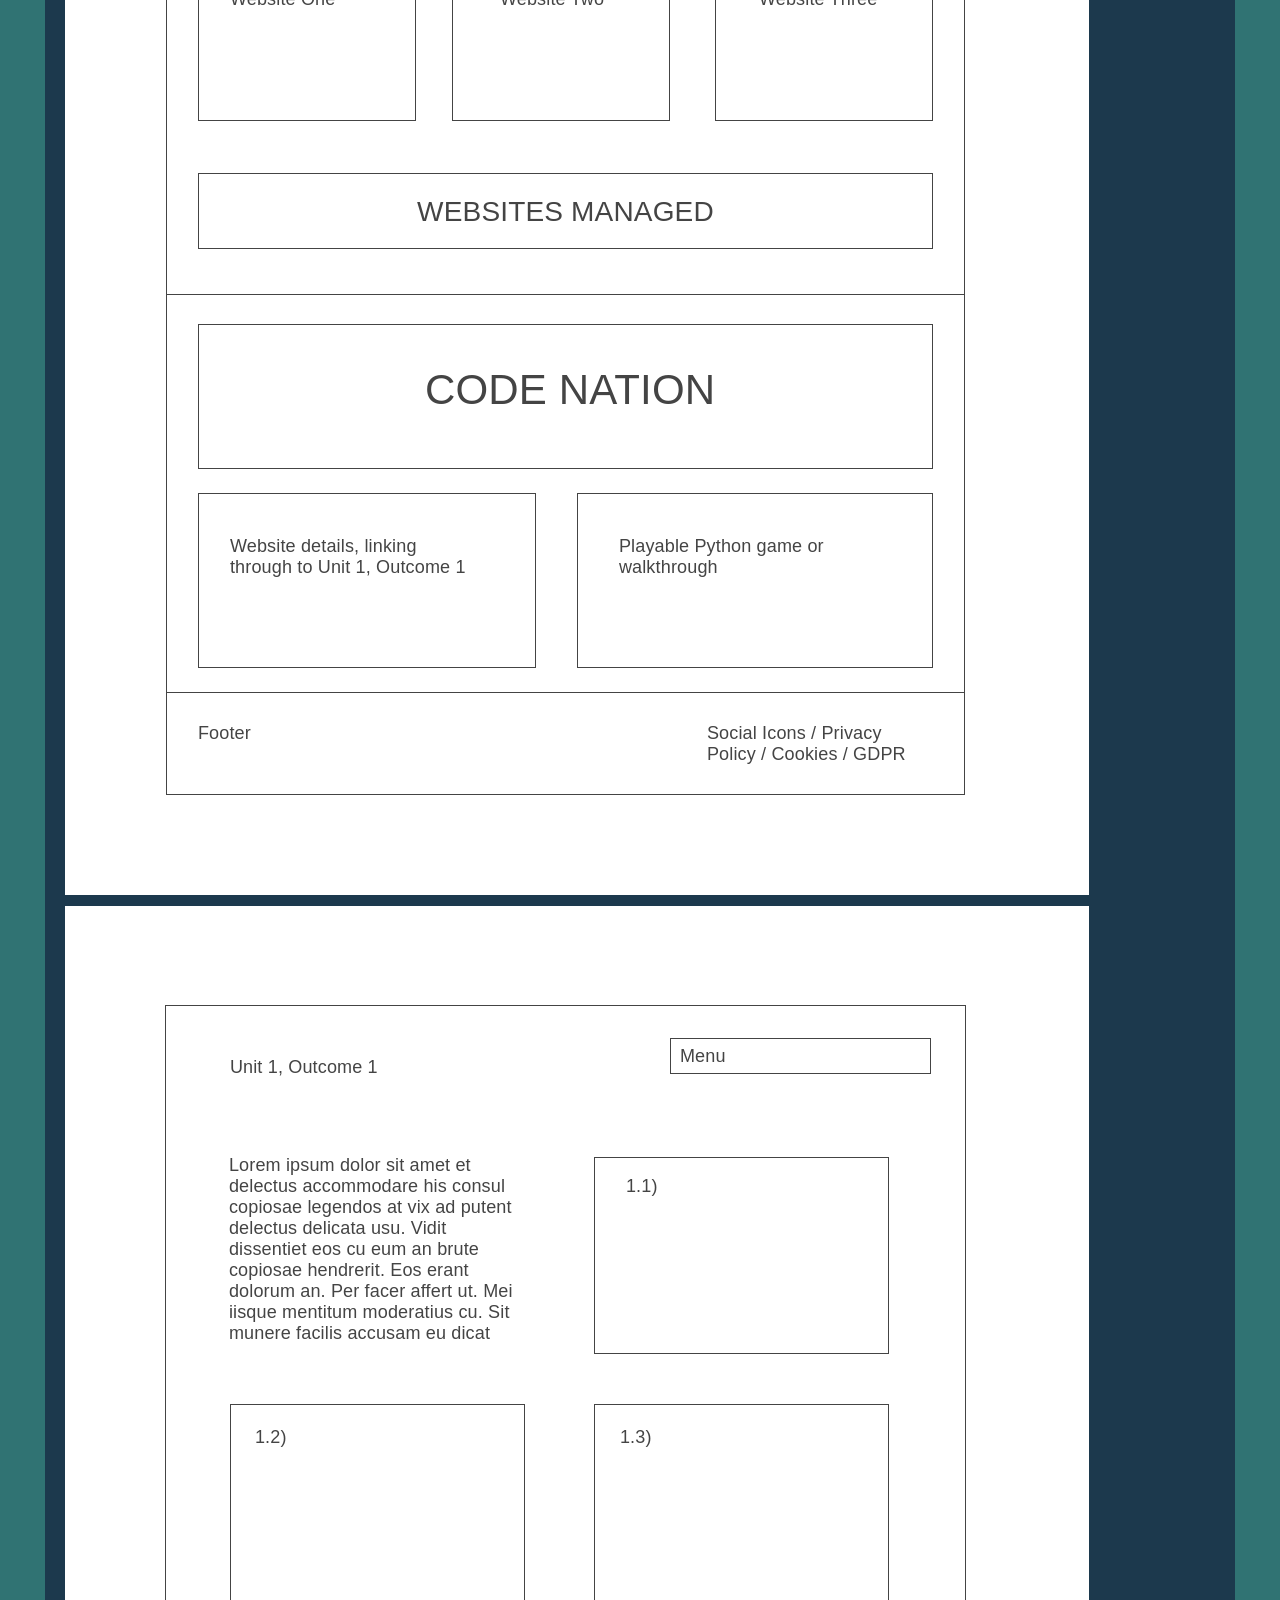
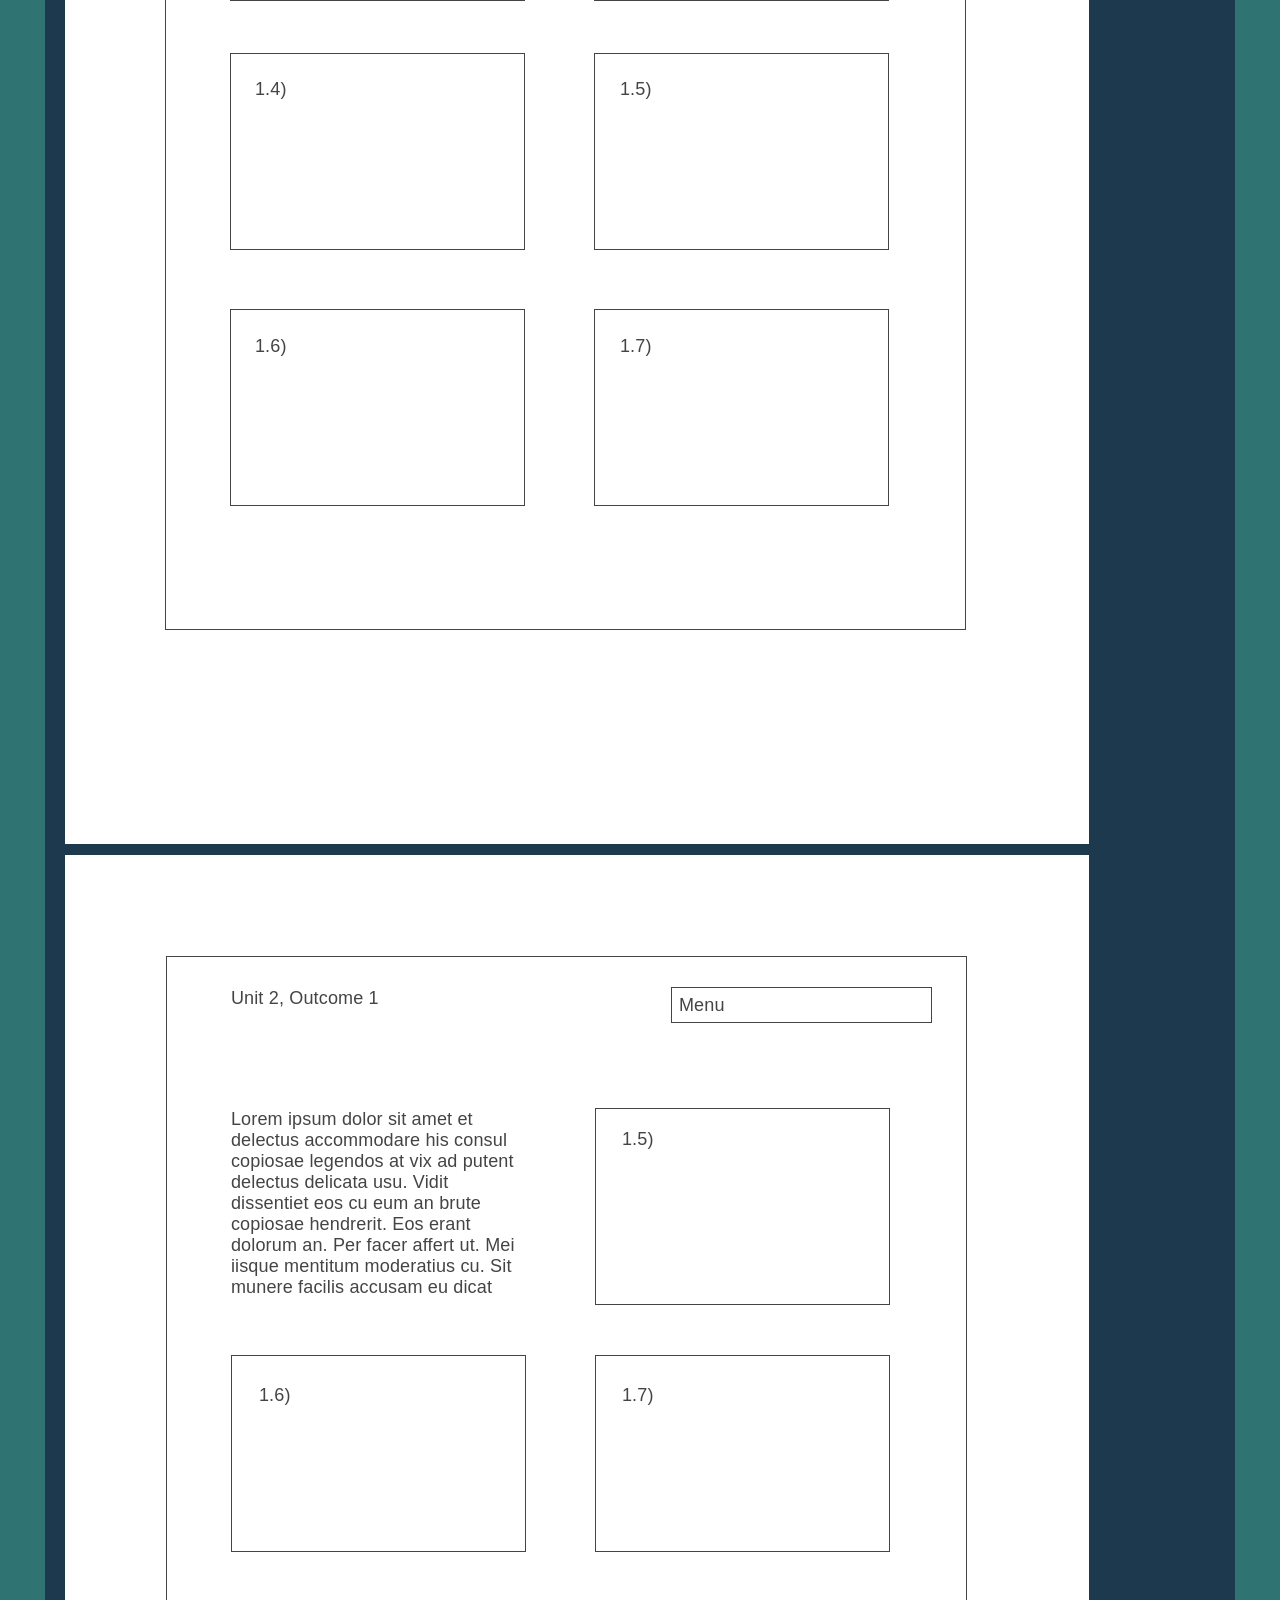
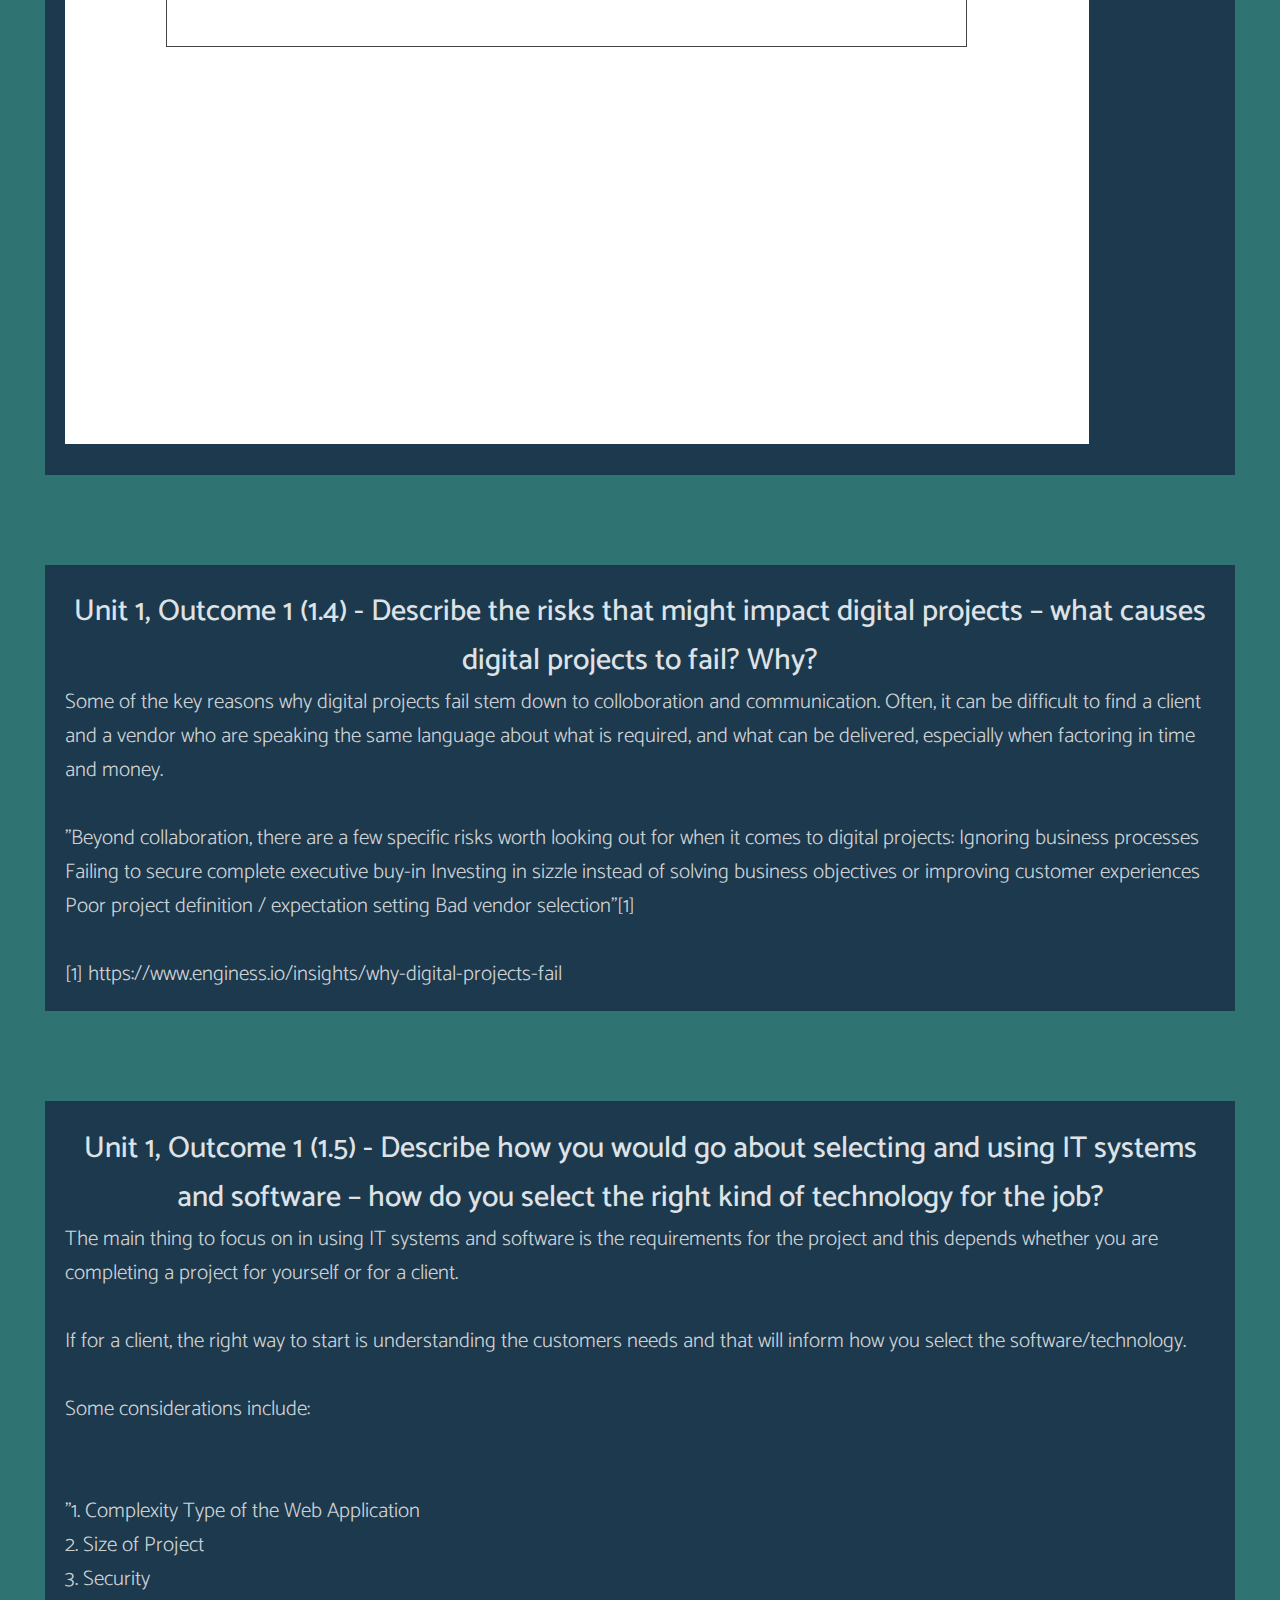
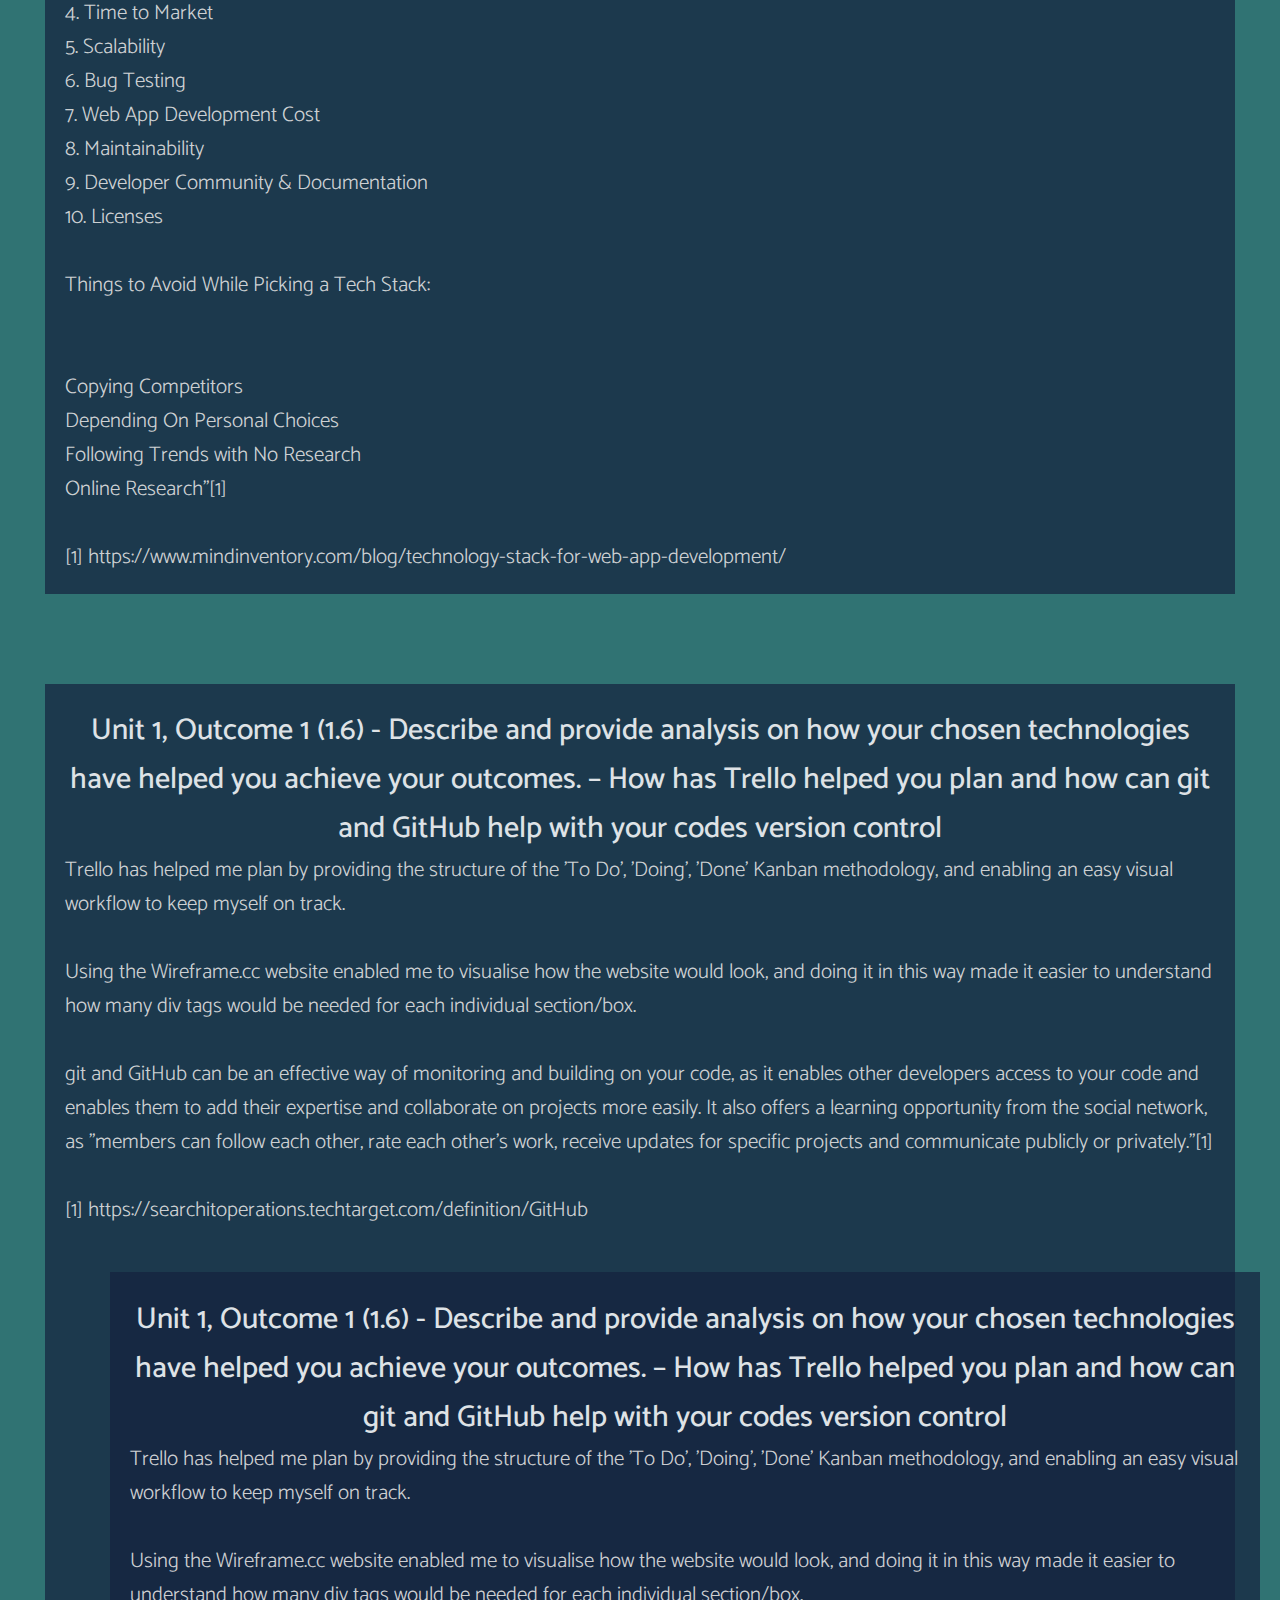
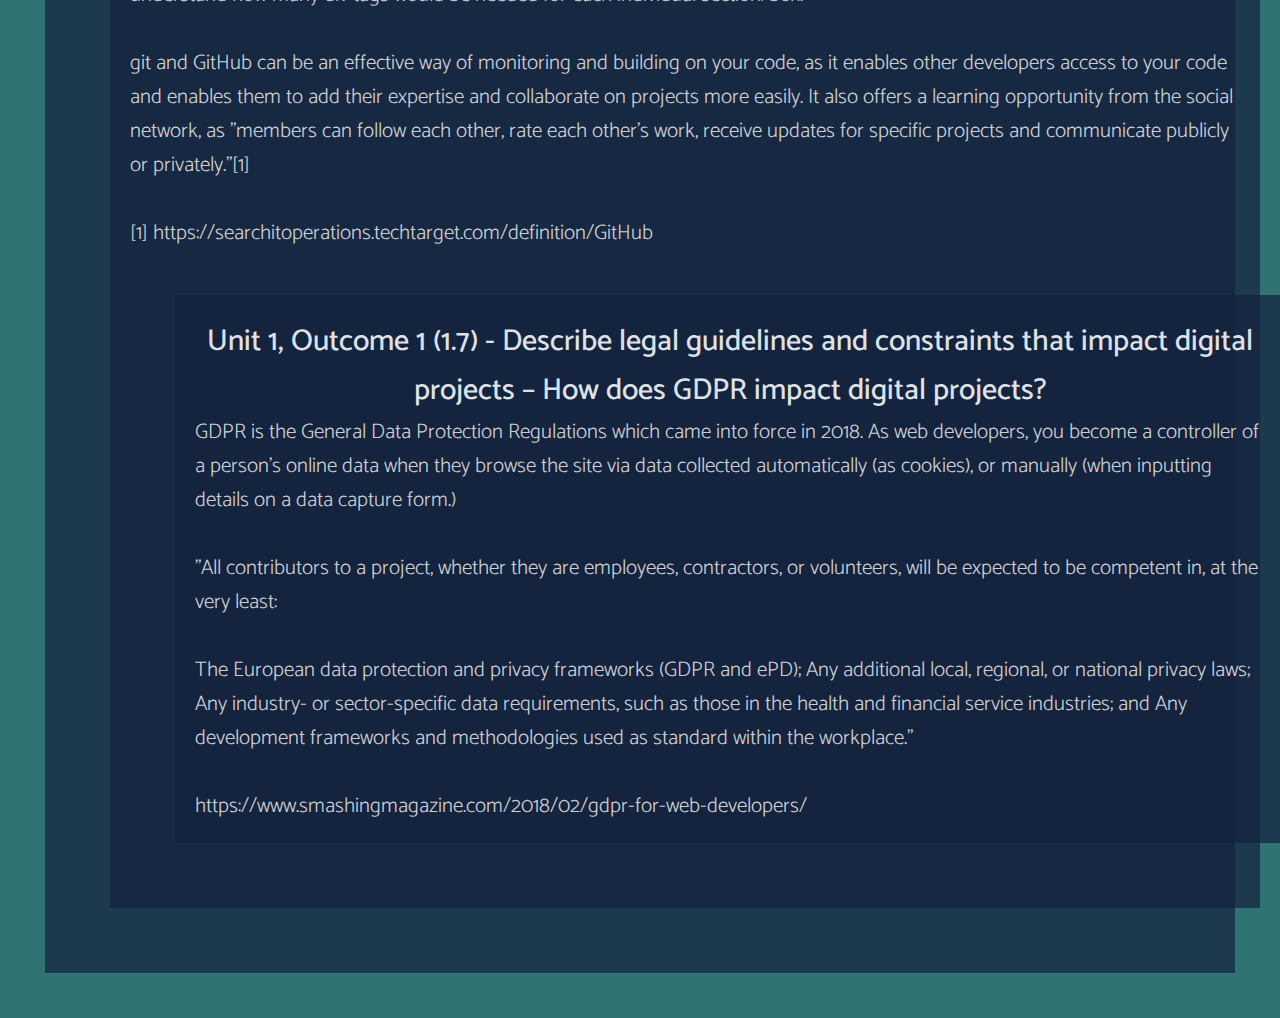
<file: coden_page3.html>
<!DOCTYPE html>
<html lang="en">
    <head>
        <meta charset="UTF-8">
        <title>Code Nation Coursework - Level 2 Certificate in IT User Skills in Open Systems and Enterprise - Unit 1, Outcome 1</title>
        <link rel="stylesheet" type="text/css" href="main.css">
    </head>
    <body>
        <header>
            <nav>
                <div class="top-section">
                    <a href="index.html"> Home</a> | <a href="coden_page2.html"> Page Two</a> |
                </div>
            </nav>
                <div class="name-section">
                    <h1>Code Nation Coursework - Unit 1, Outcome 1</h1>         
                </div>

        </header>
    <div class="about-kane">
        <h2>Introduction</h2>
            <p>Lorem ipsum dolor sit amet consectetur adipisicing elit. Numquam, est! Doloribus provident itaque laudantium, ipsum perferendis suscipit dolor assumenda rerum voluptatem. Nobis, sapiente necessitatibus voluptatum perferendis eos voluptatibus obcaecati eveniet.</p>
    </div>
        <div class="container">
            <div class="box box1">
                <h2>Unit 1, Outcome 1 (1.1) - Describing the purpose of IT in modern business</h2>
                <p>"IT has dramatically changed the lives of the individuals and organisations. Online shopping, digital marketing, social networking, digital communication and cloud computing etc are the best examples of the change to our day to day. Now accurate business planning, effective marketing, global sales, systematic management, real time monitoring, instant customer support and long term business growth cannot be achieved at the optimum level without IT."[1]
                <br><br>[1] https://www.linkedin.com/pulse/role-information-technology-business-success-abid-afzal-butt/</div>
            <div class="box box1">
                <h2>Unit 1, Outcome 1 (1.2) - Describing methods, skills and resources needed to complete digital projects successfully</h2>
                <p>There are several modern project management methodologies which can be applied to a digital project, and the skills and tools that underpin them are interchangable. Some of the most popular include: Kanban (which we have utilised throughout the Develop Coding course), Agile, Scrum, Scrumban, Lean, eXtreme Programming, Waterfall, PRINCE2 and PMI's PMBOK amongst others.[1]
                <br><br>
                These methodologies encourage the following skills: collaboration, enabling a fast delivery of a project, organisation, streamlining and elminating waste, limiting work in progess and focusing attention on the task in hand, effective planning, and robust development.
                <br><br>    
                Some of the best tools for completing a digital project are the following: Google has proven to be the leader in collaborative Office tools, enabling cloud access of Google Documents, Slides, Spreadsheets and Drive storage.
                <br><br>
                Alongside these, the following programs are strong in their respective areas:
                <br>
                
                <br>To-Do Lists: Asana</br>
                <br>Workflow: Trello, Jira</br>
                <br>Milestones/Gantt Charts: Aha!, LiquidPlanner</br>
                <br>Time Tracking: Paymo</br>
                <br>Collaboration: Basecamp, ActiveCollab</br>
                <br>File Sharing: WeTransfer/Dropbox</br>
                <br></lbr>Communication: Microsoft Teams/Zoom/Google Hangouts</br>[2]
                <br><br>
                [1] https://thedigitalprojectmanager.com/project-management-methodologies-made-simple/
                <br><br>
                [2] https://technologyadvice.com/blog/information-technology/5-of-the-best-project-management-tools-for-almost-any-task/
            </div>
            <div class="box box1">
                <h2>Unit 1, Outcome 1 (1.3) - Plan and carry out tasks using IT – e.g. making your website. How will you plan it?</h2>
                <p>      
                I began to plan my website by drawing an initial sketch on paper.
                <br>
                I wanted a website that will serve as a portfolio for my web development and include links to previous website projects as the foundation of the site, before rolling out into specifics around the Code Nation course including the outcomes/answers.
                <br>
                Within Activity(2) assignment pages, I drew out an initial sitemap of one Intro page for the above, including sections for Websites Built / Websites Maintained / Code Nation Course, with the Code Nation course section linking through to two stand alone pages for each Unit Outcome.
                <br>
                As of Monday 8th, I wanted the Unit Outcome questions to be styled like Trello cards, with a responsive roll-over to reveal the answer and references.
                <br>
                On Tuesday 9th I created a wireframe of all three pages on wireframe.cc as I began to flesh out my design.
                <img src="1-Homepage.png"><img src="2-Code-Nation-Page-1.png"><img src="3-Code-Nation-Page-2.png">
            </div>
            <div class="box box1">
                <h2>Unit 1, Outcome 1 (1.4) - Describe the risks that might impact digital projects – what causes digital projects to fail? Why?</h2>
                <p>Some of the key reasons why digital projects fail stem down to colloboration and communication. Often, it can be difficult to find a client and a vendor who are speaking the same language about what is required, and what can be delivered, especially when factoring in time and money.<br><br>
                <p>"Beyond collaboration, there are a few specific risks worth looking out for when it comes to digital projects:

                    Ignoring business processes
                    Failing to secure complete executive buy-in
                    Investing in sizzle instead of solving business objectives or improving customer experiences
                    Poor project definition / expectation setting
                    Bad vendor selection"[1]
                    <br><br>
                    [1] https://www.enginess.io/insights/why-digital-projects-fail</p>
            </div>
            <div class="box box1">
                <h2>Unit 1, Outcome 1 (1.5) - Describe how you would go about selecting and using IT systems and software – how do you select the right kind of technology for the job?</h2>
                <p>The main thing to focus on in using IT systems and software is the requirements for the project and this depends whether you are completing a project for yourself or for a client.
                    <br><br>
                    If for a client, the right way to start is understanding the customers needs and that will inform how you select the software/technology.
                    <br><br>
                    Some considerations include:
                    <br><br>
                    <br>"1. Complexity Type of the Web Application
                    <br>2. Size of Project
                    <br>3. Security
                    <br>4. Time to Market
                    <br>5. Scalability
                    <br>6. Bug Testing
                    <br>7. Web App Development Cost
                    <br>8. Maintainability
                    <br>9. Developer Community & Documentation
                    <br>10. Licenses
                    <br><br>
                    Things to Avoid While Picking a Tech Stack:
                    <br><br>
                    <br>Copying Competitors
                    <br>Depending On Personal Choices
                    <br>Following Trends with No Research
                    <br>Online Research"[1]
                    <br><br>
                    [1] https://www.mindinventory.com/blog/technology-stack-for-web-app-development/
            </div>
            <div class="box box1">
                <h2>Unit 1, Outcome 1 (1.6) - Describe and provide analysis on how your chosen technologies have helped you achieve your outcomes. – How has Trello helped you plan and how can git and GitHub help with your codes version control</h2>
                <p>Trello has helped me plan by providing the structure of the 'To Do', 'Doing', 'Done' Kanban methodology, and enabling an easy visual workflow to keep myself on track.
                    <br><br>
                    Using the Wireframe.cc website enabled me to visualise how the website would look, and doing it in this way made it easier to understand how many div tags would be needed for each individual section/box.
                    <br><br>
                    git and GitHub can be an effective way of monitoring and building on your code, as it enables other developers access to your code and enables them to add their expertise and collaborate on projects more easily. It also offers a learning opportunity from the social network, as "members can follow each other, rate each other's work, receive updates for specific projects and communicate publicly or privately."[1]
                    <br><br>
                    [1] https://searchitoperations.techtarget.com/definition/GitHub
            <div class="box box1">
                <h2>Unit 1, Outcome 1 (1.6) - Describe and provide analysis on how your chosen technologies have helped you achieve your outcomes. – How has Trello helped you plan and how can git and GitHub help with your codes version control</h2>
                <p>Trello has helped me plan by providing the structure of the 'To Do', 'Doing', 'Done' Kanban methodology, and enabling an easy visual workflow to keep myself on track.
                <br><br>
                Using the Wireframe.cc website enabled me to visualise how the website would look, and doing it in this way made it easier to understand how many div tags would be needed for each individual section/box.
                <br><br>
                git and GitHub can be an effective way of monitoring and building on your code, as it enables other developers access to your code and enables them to add their expertise and collaborate on projects more easily. It also offers a learning opportunity from the social network, as "members can follow each other, rate each other's work, receive updates for specific projects and communicate publicly or privately."[1]
                <br><br>
                [1] https://searchitoperations.techtarget.com/definition/GitHub
            <div class="box box1">
                <h2>Unit 1, Outcome 1 (1.7) - Describe legal guidelines and constraints that impact digital projects – How does GDPR impact digital projects?</h2>
                <p>
                    GDPR is the General Data Protection Regulations which came into force in 2018. As web developers, you become a controller of a person's online data when they browse the site via data collected automatically (as cookies), or manually (when inputting details on a data capture form.)
                <br><br>
                    "All contributors to a project, whether they are employees, contractors, or volunteers, will be expected to be competent in, at the very least:
                <br><br>  
                    The European data protection and privacy frameworks (GDPR and ePD);
                    Any additional local, regional, or national privacy laws;
                    Any industry- or sector-specific data requirements, such as those in the health and financial service industries; and
                    Any development frameworks and methodologies used as standard within the workplace."
                <br><br>    
                    https://www.smashingmagazine.com/2018/02/gdpr-for-web-developers/</p>
            </div>
                
</div>
            </div>
       
    
    

                </div>   
</body>
</html>
</file>
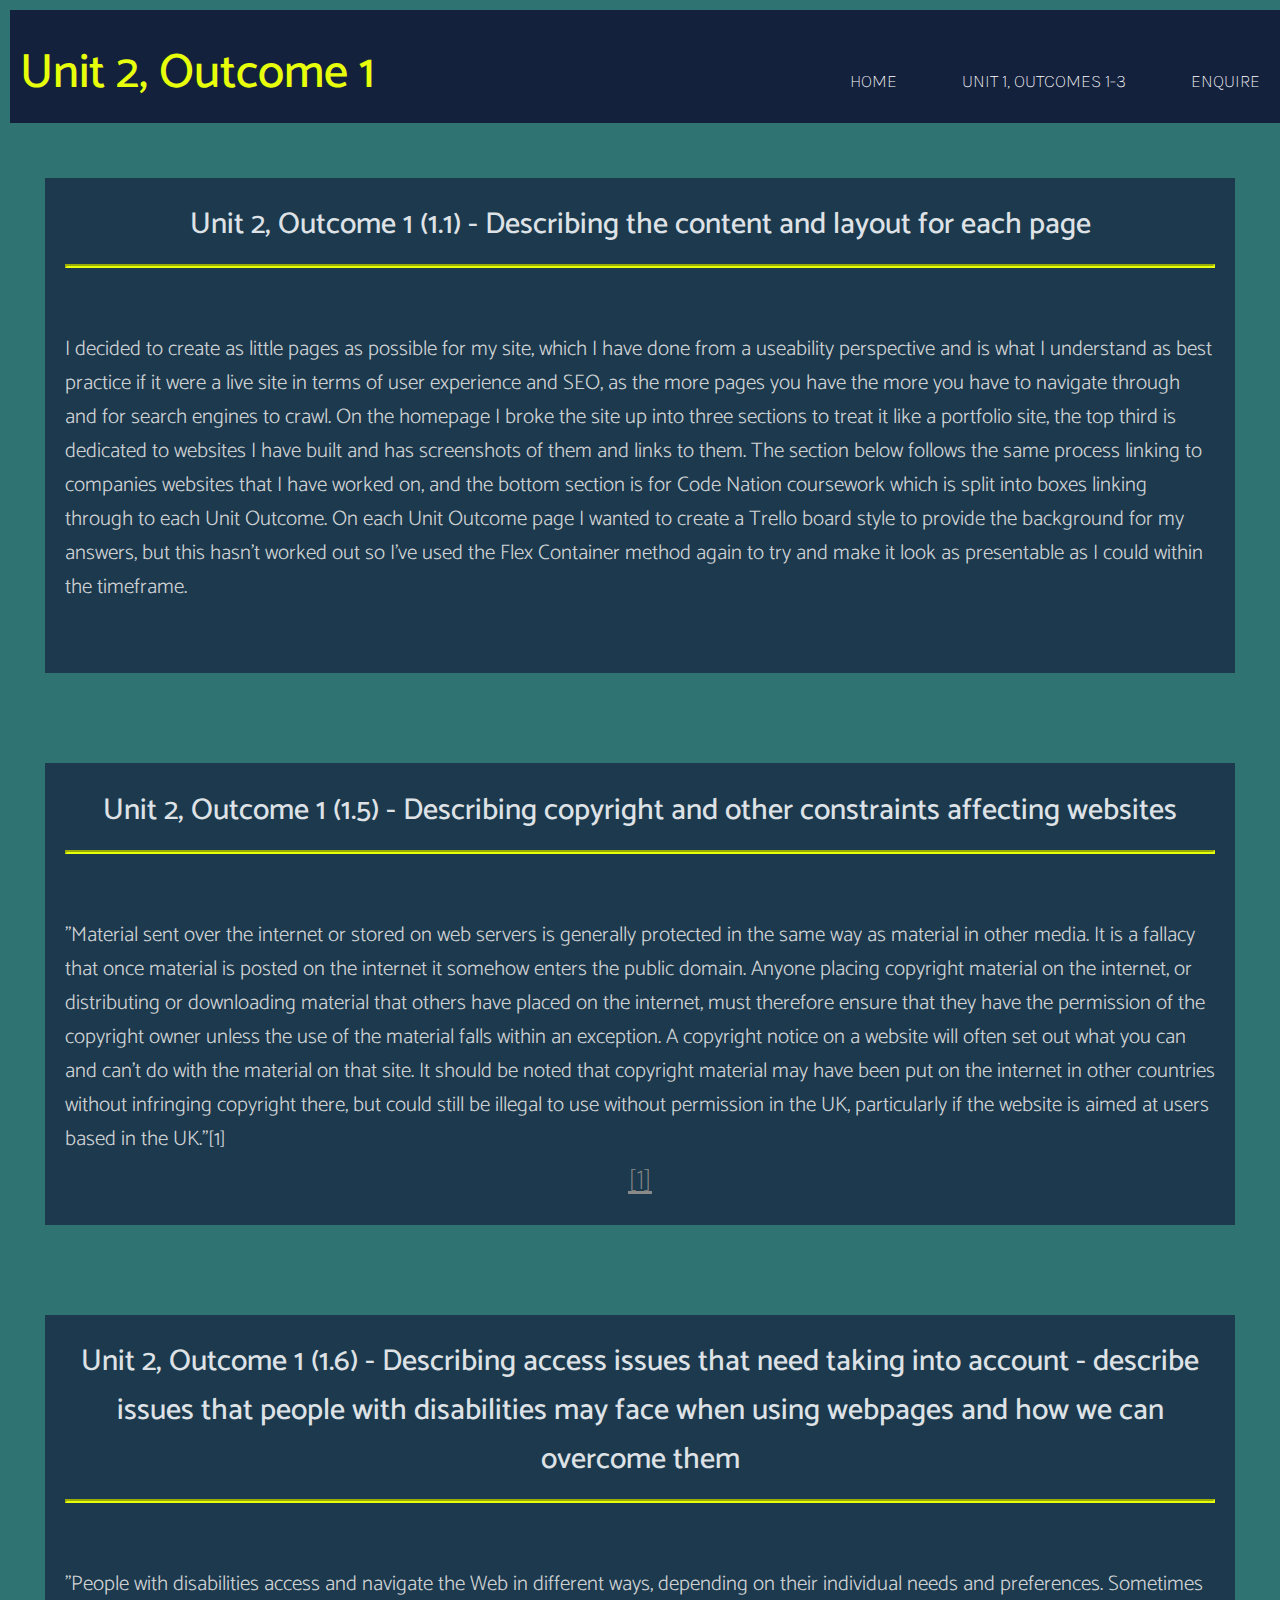
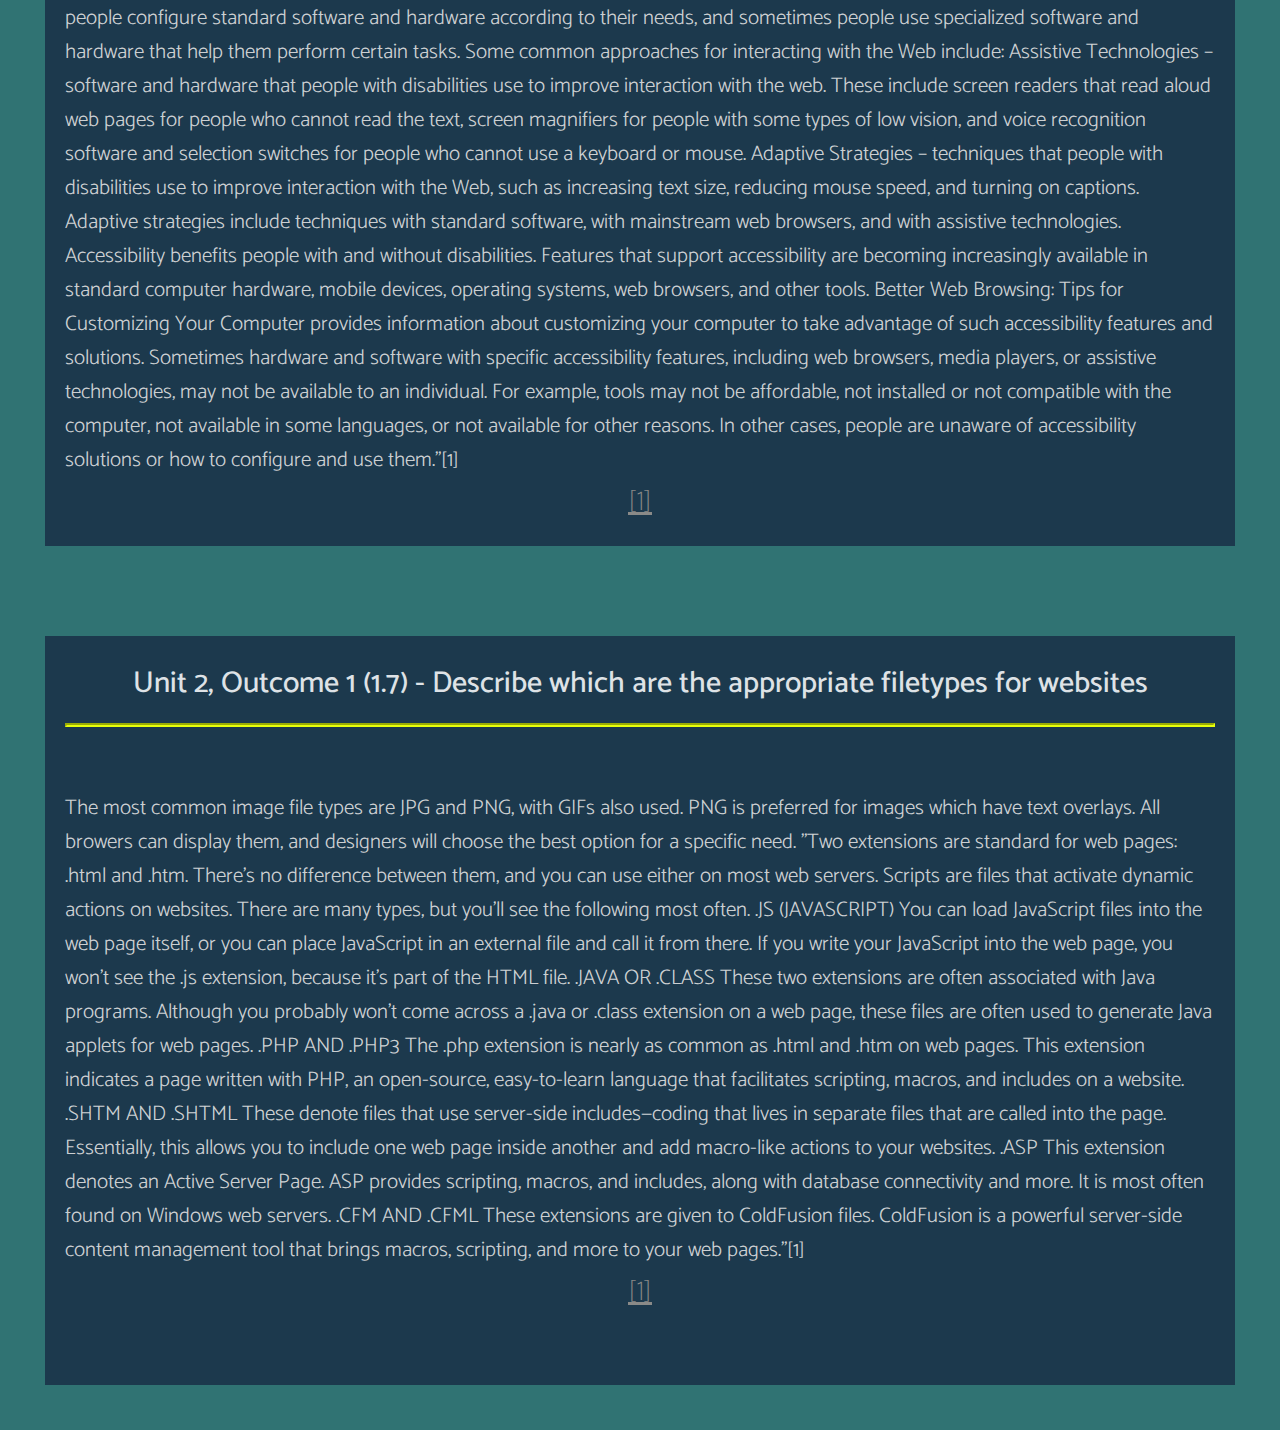
<file: coden_page4.html>
<!DOCTYPE html>
<html lang="en">
    <head>
        <meta charset="UTF-8">
        <title>Code Nation Coursework - Level 2 Certificate in IT User Skills in Open Systems and Enterprise - Unit 2, Outcome 1</title>
        <link rel="stylesheet" type="text/css" href="main.css">
    </head>
    <body>
        <header>
            <nav>
                <div class="row">
                    <ul class="main-nav js--main-nav">
                        <li><a href="index.html">Home</a></li>
                        <li><a href="coden_page1.html">Unit 1, Outcomes 1-3</a></li>
                        <li><a href=mailto:"kaneaaronrich@gmail.com">Enquire</a></li>
                    </ul>
                </div>
            </nav>
        </header>
                <div class="name-section">
                    <h1>Unit 2, Outcome 1</h1>         
                </div>

        </header>
        <div class="container">
            <div class="box box1">
                <h2>Unit 2, Outcome 1 (1.1) - Describing the content and layout for each page</h2><hr><br>
                <p>I decided to create as little pages as possible for my site, which I have done from a useability perspective and is what I understand as best practice if it were a live site in terms of user experience and SEO, as the more pages you have the more you have to navigate through and for search engines to crawl.

                    On the homepage I broke the site up into three sections to treat it like a portfolio site, the top third is dedicated to websites I have built and has screenshots of them and links to them. The section below follows the same process linking to companies websites that I have worked on, and the bottom section is for Code Nation coursework which is split into boxes linking through to each Unit Outcome.
                    
                    On each Unit Outcome page I wanted to create a Trello board style to provide the background for my answers, but this hasn't worked out so I've used the Flex Container method again to try and make it look as presentable as I could within the timeframe.</p>
                <br></div>
            <div class="box box1">
                <h2>Unit 2, Outcome 1 (1.5) - Describing copyright and other constraints affecting websites</h2><hr><br>
                <p>"Material sent over the internet or stored on web servers is generally protected in the same way as material in other media. It is a fallacy that once material is posted on the internet it somehow enters the public domain. Anyone placing copyright material on the internet, or distributing or downloading material that others have placed on the internet, must therefore ensure that they have the permission of the copyright owner unless the use of the material falls within an exception. A copyright notice on a website will often set out what you can and can't do with the material on that site.

                    It should be noted that copyright material may have been put on the internet in other countries without infringing copyright there, but could still be illegal to use without permission in the UK, particularly if the website is aimed at users based in the UK."[1]</p>
                    
                 <a href="https://www.pinsentmasons.com/out-law/guides/copyright-law-the-basics">[1]</a></p>
        
            </div>
            <div class="box box1">
                <h2>Unit 2, Outcome 1 (1.6) - Describing access issues that need taking into account - describe issues that people with disabilities may face when using webpages and how we can overcome them</h2><hr><br>
                <p>      
                    "People with disabilities access and navigate the Web in different ways, depending on their individual needs and preferences. Sometimes people configure standard software and hardware according to their needs, and sometimes people use specialized software and hardware that help them perform certain tasks.

                    Some common approaches for interacting with the Web include:
                    
                    Assistive Technologies – software and hardware that people with disabilities use to improve interaction with the web. These include screen readers that read aloud web pages for people who cannot read the text, screen magnifiers for people with some types of low vision, and voice recognition software and selection switches for people who cannot use a keyboard or mouse.
                    Adaptive Strategies – techniques that people with disabilities use to improve interaction with the Web, such as increasing text size, reducing mouse speed, and turning on captions. Adaptive strategies include techniques with standard software, with mainstream web browsers, and with assistive technologies.
                    Accessibility benefits people with and without disabilities. Features that support accessibility are becoming increasingly available in standard computer hardware, mobile devices, operating systems, web browsers, and other tools. Better Web Browsing: Tips for Customizing Your Computer provides information about customizing your computer to take advantage of such accessibility features and solutions.
                    
                    Sometimes hardware and software with specific accessibility features, including web browsers, media players, or assistive technologies, may not be available to an individual. For example, tools may not be affordable, not installed or not compatible with the computer, not available in some languages, or not available for other reasons. In other cases, people are unaware of accessibility solutions or how to configure and use them."[1]</p>
                    
                     <a href="https://www.w3.org/WAI/people-use-web/tools-techniques/">[1]</a></p>
            
            </div>
            <div class="box box1">
                <h2>Unit 2, Outcome 1 (1.7) - Describe which are the appropriate filetypes for websites</h2><hr><br>
                <p>The most common image file types are JPG and PNG, with GIFs also used. PNG is preferred for images which have text overlays. All browers can display them, and designers will choose the best option for a specific need.

                    "Two extensions are standard for web pages: .html and .htm. There's no difference between them, and you can use either on most web servers.
                    
                    Scripts are files that activate dynamic actions on websites. There are many types, but you'll see the following most often.
                    
                    .JS (JAVASCRIPT)
                    You can load JavaScript files into the web page itself, or you can place JavaScript in an external file and call it from there. If you write your JavaScript into the web page, you won't see the .js extension, because it's part of the HTML file.
                    
                    .JAVA OR .CLASS
                    These two extensions are often associated with Java programs. Although you probably won't come across a .java or .class extension on a web page, these files are often used to generate Java applets for web pages.
                    
                    .PHP AND .PHP3
                    The .php extension is nearly as common as .html and .htm on web pages. This extension indicates a page written with PHP, an open-source, easy-to-learn language that facilitates scripting, macros, and includes on a website.
                    
                    .SHTM AND .SHTML
                    These denote files that use server-side includes—coding that lives in separate files that are called into the page. Essentially, this allows you to include one web page inside another and add macro-like actions to your websites.
                    
                    .ASP
                    This extension denotes an Active Server Page. ASP provides scripting, macros, and includes, along with database connectivity and more. It is most often found on Windows web servers.
                    
                    .CFM AND .CFML
                    These extensions are given to ColdFusion files. ColdFusion is a powerful server-side content management tool that brings macros, scripting, and more to your web pages."[1]</p>
                    
                    <a href="https://www.lifewire.com/types-of-web-files-3466474">[1]</a>
                    <br><br>
                
            </div>
            
</body>
</html>
</file>
<file: main.css>
@import url('https://fonts.googleapis.com/css2?family=Catamaran:wght@200;500&display=swap');
@import url('https://fonts.googleapis.com/css2?family=Karla:ital,wght@1,700&display=swap');



* {
    margin: 0;
    padding: 0;
    box-sizing: border-box;
}

/* 
--black-bean: hsla(352, 91%, 29%, 1);
--burgundy: hsla(350, 84%, 41%, 1);
--dark-sienna: hsla(348, 86%, 28%, 1);
--dark-sienna-2: hsla(345, 92%, 15%, 1); */

    /* CSS
    --white: hsla(0, 0%, 100%, 1);
    --chartreuse-traditional: hsla(66, 96%, 100%, 1);
    --dark-slate-gray: hsla(180, 41%, 32%, 1);
    --gunmetal: hsla(210, 19%, 25%, 1);
    --charleston-green: hsla(210, 20%, 16%, 1);

    /* SCSS HEX */
    /* $white: #ffffffff;
    $chartreuse-traditional: #e7ff0aff;
    $dark-slate-gray: #305252ff;
    $gunmetal: #343a40ff;
    $charleston-green: #212529ff; */

    /* SCSS HSL */
    /* $white: hsla(0, 0%, 100%, 1);
    $chartreuse-traditional: hsla(66, 96%, 100%, 1);
    $dark-slate-gray: hsla(180, 41%, 32%, 1);
    $gunmetal: hsla(210, 19%, 25%, 1);
    $charleston-green: hsla(210, 20%, 16%, 1); */

    /* SCSS RGB */
    /* $white: rgba(255, 255, 255, 1);
    $chartreuse-traditional: rgba(231, 255, 10, 1);
    $dark-slate-gray: rgba(48, 82, 82, 1);
    $gunmetal: rgba(52, 58, 64, 1);
    $charleston-green: rgba(33, 37, 41, 1); */

    /* SCSS Gradient */
    /* $gradient-top: linear-gradient(0deg, #ffffffff, #e7ff0aff, #305252ff, #343a40ff, #212529ff);
    $gradient-right: linear-gradient(90deg, #ffffffff, #e7ff0aff, #305252ff, #343a40ff, #212529ff);
    $gradient-bottom: linear-gradient(180deg, #ffffffff, #e7ff0aff, #305252ff, #343a40ff, #212529ff);
    $gradient-left: linear-gradient(270deg, #ffffffff, #e7ff0aff, #305252ff, #343a40ff, #212529ff);
    $gradient-top-right: linear-gradient(45deg, #ffffffff, #e7ff0aff, #305252ff, #343a40ff, #212529ff);
    $gradient-bottom-right: linear-gradient(135deg, #ffffffff, #e7ff0aff, #305252ff, #343a40ff, #212529ff);
    $gradient-top-left: linear-gradient(225deg, #ffffffff, #e7ff0aff, #305252ff, #343a40ff, #212529ff);
    $gradient-bottom-left: linear-gradient(315deg, #ffffffff, #e7ff0aff, #305252ff, #343a40ff, #212529ff);
    /* $gradient-radial: radial-gradient(#ffffffff, #e7ff0aff, #305252ff, #343a40ff, #212529ff); */ 


html,
body {
    background-color: hsla(180, 41%, 32%, 1); 
    color: rgb(255, 255, 255);
    font-family: 'Catamaran', 'Arial', sans-serif;
    font-size: 20px;
}

/* ----- HEADER ----- */

header { height: 10% }


/* Main navi */
.main-nav {
    float: right;
    list-style: none;
    margin-top: 55px;
}

.main-nav li {
    display: inline-block;
    margin-left: 40px;
    margin-right: 20px;
}

.main-nav li a:link,
.main-nav li a:visited {
    padding: 8px 0;
    color: #fff;
    text-decoration: none;
    text-transform: uppercase;
    font-size: 90%;
    border-bottom: 2px solid transparent;
    -webkit-transition: border-bottom 0.2s;
    transition: border-bottom 0.2s;
}

.main-nav li a:hover,
.main-nav li a:active {
    border-bottom: 2px solid #E7FF0A;
}


/* Mobile navi */
.mobile-nav-icon {
    float: right;
    margin-top: 30px;
    cursor: pointer;
    display: none;
}

.mobile-nav-icon i {
    font-size: 200%;
    color: #fff;
}


/* Sticky navi */
.sticky {
    position: fixed;
    top: 0;
    left: 0;
    width: 100%;
    background-color: rgba(255, 255, 255, 0.98);
    box-shadow: 0 2px 2px #efefef;
    z-index: 9999;
}

.sticky .main-nav { margin-top: 18px; }

.sticky .main-nav li a:link,
.sticky .main-nav li a:visited {
    padding: 16px 0;
    color: #555;
}

li {
    color: rgb(60, 92, 160);
}


    /* unvisited link */
a:link {
    color: rgb(138, 138, 136);
    font-family: Karla;
    font-weight: 200;
  }
  
  /* visited link */
a:visited {
    color: rgb(138, 138, 136);
    font-family: Karla;
    font-weight: 200;
  }
  
  /* mouse over link */
a:hover {
    color: rgb(231, 255, 17);
    font-family: Karla;
    font-weight: 200;
  }
  
  /* selected link */
a:active {
    color: rgba(229, 229, 229, 1);
    font-family: Karla;
    font-weight: 200;
  }


/* ----- FLEX ------ */

.container {
    display: flex;
    min-height: 730px;
    flex-direction: row;
    flex-wrap: wrap;
    justify-content: space-evenly;
    align-items: stretch;
   
}

.box {
    color: #212529;
    font-size: 30px;
    text-align: center;
    padding: 20px 20px 20px 20px;
    margin: 45px 45px 45px 45px;
    width: 1000px;
    background-color: rgba(255, 255, 255, 0.8);
}

.container-two {
    display: flex;
    min-height: 800px;
    flex-direction: row;
    flex-wrap: wrap;
    justify-content: space-evenly;
    background-color: #DEE2E6;
    padding-top: 60px;
}

.container-three {
    display: flex;
    min-height: 800px;
    flex-direction: row;
    flex-wrap: wrap;
    justify-content: space-evenly;
    background-color: hsla(180, 41%, 32%, 1);


}

.container-full {
    display: flex;
    min-height: 100vh;
    flex-direction: row;
    flex-wrap: wrap;
    background-color: rgba(252, 163, 17, 1);
    padding-top: 60px;
    align-items: flex;
    width: 100%;
}

.box1 { 
    background: rgba(20, 33, 61, 0.7);
    width: 100%;
}

/* ----- HEADINGS ----- */

h1, h2 {
    font-family: 'Catamaran', 'Arial', sans-serif;
    font-weight: 500;
    color: #E7FF0A;
    font-size: 240%;
    align-self: auto;
    margin-top: 2.5px;
}

h2 {
    font-size: 100%;
    color: #DEE2E6;
    font-family: 'Catamaran', 'Arial', sans-serif;
}

h3 {
    color: #fff;
}

hr {
    display: block;
    margin-top: 0.5em;
    margin-bottom: 0.5em;
    margin-left: auto;
    margin-right: auto;
    border-style: inset;
    border-width: 2px;
    border-color: #E7FF0A;
  }

.built-divider-text {
    font-family: 'Karla', 'Arial', sans-serif;
    font-weight: 300;
    color: rgba(255, 255, 255, 1);
    font-size: 100px;
    align-self: center;
    margin-top: 2.5px;
    
}

.section-divider-text {
    font-family: 'Karla', 'Arial', sans-serif;
    font-weight: 300;
    color: rgba(255, 255, 255, 1);
    font-size: 300%;
    align-self: center;
    margin-top: 2.5px;
    text-align: center;
    
}

.maintained-divider-text {
    font-family: 'Karla', 'Arial', sans-serif;
    font-weight: 300;
    color: rgba(20, 33, 61, 1);
    font-size: 300%;
    align-self: center;
    margin-top: 2.5px;
    background-color: #DEE2E6;
    text-align: center;
}

.maintained-divider-text-small {
    font-family: 'Karla', 'Arial', sans-serif;
    font-weight: 300;
    color: #E7FF0A;
    font-size: 300%;
    align-self: center;
    padding: 20px;


}

/* ----- PARAGRAPHS ----- */

p {
    font-family: 'Catamaran';
    font-weight: 300;
    font-size: 70%;
    color: rgba(229, 229, 229, 0.9);
    text-align: left;
}

/* ----- HEADING SECTION ----- */


.name-section {
    width: 100%;
    height: fit-content;
    padding: 21px 0px 10px 10px;
    margin: 10px 0px 10px 10px;
    background-color: rgba(20, 33, 61, 1);
    text-align: left;
}

/* ----- ABOUT SECTION ----- */

.about-kane {
    width: 100%;
    height: fit-content;
    padding: 20px 50px 20px 50px;
    margin: 0px 20px 0px 0px;
    background-color:  rgba(20, 33, 61, 0.7);
    text-align: justify;

}



/* ----- IMAGES ----- */

.logo {
    height: 40px;
    width: auto;
    float: left;
    margin-top: 22px;
}

.screengrab {
    width: 550px;
    height: 450px;
    margin: 20px 20px 20px 20px;
    overflow: hidden;
    background-color: rgba(20, 33, 61, 1);
}

.screengrab img {
    opacity: 0.4;
    width: 100%;
    height: 300px;
    -webkit-transform: scale(1.15);
    -ms-transform: scale(1.15);
    transform: scale(1.15);
    -webkit-transition: -webkit-transform 0.5s, opacity 0.5s;
    transition: transform 0.5s, opacity 0.5s;
    background-image: linear-gradient(180deg, #fff, #14213dff);
}

.screengrab img:hover {
    opacity: 1;
    -webkit-transform: scale(1.03);
    -ms-transform: scale(1.03);
    transform: scale(1.03);
}

.screengrab2 {
    width: 400px;
    height: 400px;
    margin: 0;
    overflow: hidden;
    background-color: rgba(20, 33, 61, 1);



/* SCSS RGB */
/* $black: rgba(0, 0, 0, 1);
$oxford-blue: rgba(20, 33, 61, 1);
$orange-web: rgba(252, 163, 17, 1);
$platinum: rgba(229, 229, 229, 1);
$white: rgba(255, 255, 255, 1); */

/* SCSS Gradient */
/* $gradient-top: linear-gradient(0deg, #000000ff, #14213dff, #fca311ff, #e5e5e5ff, #ffffffff);
$gradient-right: linear-gradient(90deg, #000000ff, #14213dff, #fca311ff, #e5e5e5ff, #ffffffff);
$gradient-bottom: linear-gradient(180deg, #000000ff, #14213dff, #fca311ff, #e5e5e5ff, #ffffffff);
$gradient-left: linear-gradient(270deg, #000000ff, #14213dff, #fca311ff, #e5e5e5ff, #ffffffff);
$gradient-top-right: linear-gradient(45deg, #000000ff, #14213dff, #fca311ff, #e5e5e5ff, #ffffffff);
$gradient-bottom-right: linear-gradient(135deg, #000000ff, #14213dff, #fca311ff, #e5e5e5ff, #ffffffff);
$gradient-top-left: linear-gradient(225deg, #000000ff, #14213dff, #fca311ff, #e5e5e5ff, #ffffffff);
$gradient-bottom-left: linear-gradient(315deg, #000000ff, #14213dff, #fca311ff, #e5e5e5ff, #ffffffff);
$gradient-radial: radial-gradient(#000000ff, #14213dff, #fca311ff, #e5e5e5ff, #ffffffff); */
</file>
<file: queries.css>
/* Large desktop screens */
@media only screen and (min-width: 1200px) {
    p { font-size: 100%; }
    section { padding: 60px 0; }

    .about-kane {
        width: 100%;
        padding: 2% 2%;
        margin: 0px 20px 0px 0px;
        height: fit-content;
    }

    .row { padding: 0 2%; }

    

/* Small tablet to big tablet: from 768px to 1023px */
@media only screen and (max-width: 1200px) {
    p { font-size: 80%; }

    .about-kane {
        width: 100%;
        padding: 2% 2%;
        height: 600px;
        margin: 0px 20px 0px 0px;
    }

    .name-section {
        padding: 4% 5% 4% 5%;
        height: 170px;
        margin: 20px;
    }

    .header {
        height: 20%;
    }

    .row { padding: 0 2%; }

/* Small phones to small tablets: from 481px to 767px */
@media only screen and (max-width: 767px) {
    p { font-size: 70%; }
    

    .main-nav { display: none; }
    .mobile-nav-icon {display: inline-block;}
    
    .main-nav {
        float: left;
        margin-top: 30px;
        margin-left: 25px;
    }
    
    .main-nav li {
        display: block;
    }
    
    .main-nav li a:link,
    .main-nav li a:visited {
        display: block;
        border: 0;
        padding: 10px 0;
        font-size: 100%;
    }
    
    .sticky .main-nav { margin-top: 10px; }

    .sticky .main-nav li a:link,
    .sticky .main-nav li a:visited { padding: 10px 0; }
    .sticky .mobile-nav-icon { margin-top: 10px; }
    .sticky .mobile-nav-icon i { color: #555; }

    h1 { font-size: 180%; }
    h2 { font-size: 150%; }
    

}

.row { padding: 0 2%; }

/* Small phones: from 0 to 480px */
@media only screen and (max-width: 480px) {
    section { padding: 25px 0; }
    .contact-form {width: 100%; }
}

.row { padding: 0 2%; }
</file>
